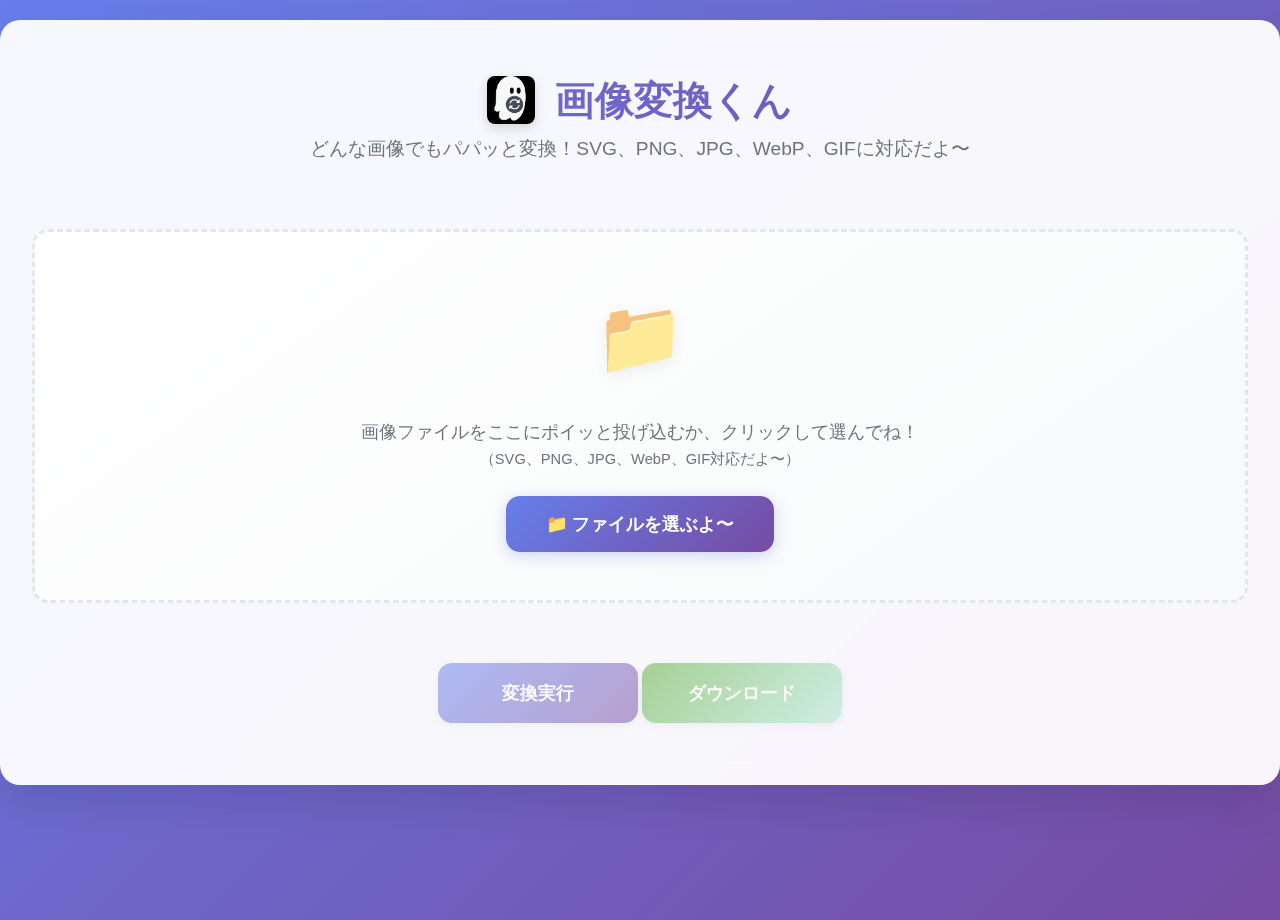
<file: index.html>
<!DOCTYPE html>
<html lang="ja">
<head>
    <meta charset="UTF-8">
    <meta name="viewport" content="width=device-width, initial-scale=1.0">
    <title>画像変換くん - かんたん画像フォーマット変換</title>
    <link rel="icon" type="image/png" href="favicon.png">
    <link rel="stylesheet" href="styles.css">
</head>
<body>
    <div class="container">
        <header>
            <h1 style="display: flex !important; align-items: center !important; justify-content: center !important; gap: 12px !important;"><img src="favicon.png" alt="画像変換くん" class="app-icon" style="width: 48px !important; height: 48px !important; display: inline-block !important; vertical-align: middle !important; margin-right: 8px !important; border-radius: 8px !important; box-shadow: 0 4px 12px rgba(0, 0, 0, 0.15) !important;"> 画像変換くん</h1>
            <p>どんな画像でもパパッと変換！SVG、PNG、JPG、WebP、GIFに対応だよ〜</p>
        </header>

        <main>
            <!-- ファイルアップロードエリア -->
            <section class="upload-section">
                <div class="upload-area" id="uploadArea">
                    <div class="upload-content">
                        <div class="upload-icon">📁</div>
                        <p>画像ファイルをここにポイッと投げ込むか、クリックして選んでね！<br>
                        <small>（SVG、PNG、JPG、WebP、GIF対応だよ〜）</small></p>
                        <input type="file" id="fileInput" accept=".svg,.png,.jpg,.jpeg,.webp,.gif,image/svg+xml,image/png,image/jpeg,image/webp,image/gif" multiple hidden>
                        <button type="button" class="upload-btn" id="uploadBtn">📁 ファイルを選ぶよ〜</button>
                    </div>
                </div>
            </section>

            <!-- ファイル情報表示エリア -->
            <section class="file-info" id="fileInfo" style="display: none;">
                <h3>ファイル情報</h3>
                <div class="info-content">
                    <p><strong>ファイル名:</strong> <span id="fileName"></span></p>
                    <p><strong>ファイルサイズ:</strong> <span id="fileSize"></span></p>
                </div>
            </section>

            <!-- プレビューエリア -->
            <section class="preview-section">
                <div class="preview-container">
                    <!-- 元画像プレビュー -->
                    <div class="preview-box" id="originalPreview" style="display: none;">
                        <h3 id="originalPreviewTitle">元画像プレビュー</h3>
                        <div class="preview-content" id="originalPreviewContent"></div>
                    </div>

                    <!-- 変換後プレビュー -->
                    <div class="preview-box" id="convertedPreview" style="display: none;">
                        <h3 id="convertedPreviewTitle">変換後プレビュー</h3>
                        <div class="preview-content" id="convertedPreviewContent"></div>
                    </div>
                </div>
            </section>

            <!-- 変換オプションエリア -->
            <section class="conversion-options" id="conversionOptions" style="display: none;">
                <h3>変換オプション</h3>
                <div class="options-content">
                    <!-- 変換先形式選択 -->
                    <div class="option-group">
                        <label class="option-label-text">変換先形式</label>
                        <div class="format-selection">
                            <select id="targetFormat" class="format-dropdown">
                                <option value="png">PNG</option>
                                <option value="jpg">JPG</option>
                                <option value="webp">WebP</option>
                                <option value="gif">GIF</option>
                                <option value="svg">SVG</option>
                            </select>
                        </div>
                        <p class="option-description">変換後の画像形式を選択してください</p>
                    </div>
                    
                    <!-- 出力サイズ選択 -->
                    <div class="option-group" id="sizeGroup">
                        <label class="option-label-text">出力サイズ</label>
                        <div class="size-selection">
                            <select id="sizePreset" class="size-dropdown">
                                <option value="original">元のサイズ</option>
                                <option value="100x100">100 × 100 (アイコン)</option>
                                <option value="200x200">200 × 200 (小)</option>
                                <option value="500x500">500 × 500 (中)</option>
                                <option value="1000x1000">1000 × 1000 (大)</option>
                                <option value="1920x1080">1920 × 1080 (フルHD)</option>
                                <option value="custom">カスタムサイズ</option>
                            </select>
                        </div>
                        
                        <!-- カスタムサイズ入力 -->
                        <div class="custom-size-inputs" id="customSizeInputs" style="display: none;">
                            <div class="size-input-row" style="display: flex; gap: 10px; align-items: center; margin-top: 10px;">
                                <div class="size-input-group">
                                    <label for="customWidth">幅 (px)</label>
                                    <input type="number" id="customWidth" min="1" max="10000" placeholder="幅" style="width: 80px;">
                                </div>
                                <div class="size-connector">×</div>
                                <div class="size-input-group">
                                    <label for="customHeight">高さ (px)</label>
                                    <input type="number" id="customHeight" min="1" max="10000" placeholder="高さ" style="width: 80px;">
                                </div>
                            </div>
                            <div style="margin-top: 10px;">
                                <label style="display: flex; align-items: center; gap: 5px;">
                                    <input type="checkbox" id="maintainAspectRatio" checked>
                                    <span>アスペクト比を維持</span>
                                </label>
                            </div>
                        </div>
                        
                        <p class="option-description">変換後の画像サイズを選択してください（アスペクト比は自動的に維持されます）</p>
                    </div>
                    
                    <!-- 品質設定 -->
                    <div class="option-group" id="qualityGroup" style="display: none;">
                        <label class="option-label-text">品質設定</label>
                        <div class="quality-selection">
                            <div class="quality-slider-container">
                                <input type="range" id="qualitySlider" min="10" max="100" value="90" class="quality-slider">
                                <div class="quality-value-container">
                                    <span id="qualityValue" class="quality-value">90%</span>
                                </div>
                            </div>
                        </div>
                        <p class="option-description">JPG・WebP形式の圧縮品質を設定します</p>
                    </div>

                    <!-- 背景色設定 -->
                    <div class="option-group" id="backgroundGroup">
                        <label class="option-label-text">背景設定</label>
                        
                        <!-- 透明度オプション -->
                        <div class="transparency-options">
                            <label class="option-label">
                                <input type="checkbox" id="transparentBgOption" checked>
                                <span class="checkmark"></span>
                                <span class="option-text">透明背景を維持</span>
                            </label>
                        </div>
                        
                        <!-- 背景色設定 -->
                        <div class="background-color-group" id="backgroundColorGroup" style="display: none;">
                            <div class="color-selection-header">
                                <label for="backgroundColor" class="color-label">背景色</label>
                            </div>
                            
                            <div class="color-picker-container">
                                <input type="color" id="backgroundColor" value="#ffffff" class="color-picker">
                            </div>
                        </div>
                        
                        <p class="option-description" id="backgroundDescription">
                            透明度をサポートしない形式（JPEG）では背景色が適用されます
                        </p>
                    </div>
                </div>
            </section>

            <!-- コントロールエリア -->
            <section class="controls">
                <div class="single-file-controls" id="singleFileControls">
                    <button type="button" class="btn btn-primary" id="convertBtn" disabled>変換実行</button>
                    <button type="button" class="btn btn-success" id="downloadBtn" disabled>ダウンロード</button>
                </div>
            </section>

            <!-- メッセージエリア -->
            <section class="message-area">
                <div class="error-message" id="errorMessage" style="display: none;"></div>
                <div class="success-message" id="successMessage" style="display: none;"></div>
            </section>
        </main>
    </div>

    <script>
        // グローバル変数
        let currentFile = null;
        let convertedBlob = null;
        
        // DOM要素の取得
        const elements = {
            uploadArea: document.getElementById('uploadArea'),
            fileInput: document.getElementById('fileInput'),
            uploadBtn: document.getElementById('uploadBtn'),
            fileInfo: document.getElementById('fileInfo'),
            fileName: document.getElementById('fileName'),
            fileSize: document.getElementById('fileSize'),
            originalPreview: document.getElementById('originalPreview'),
            originalPreviewContent: document.getElementById('originalPreviewContent'),
            convertedPreview: document.getElementById('convertedPreview'),
            convertedPreviewContent: document.getElementById('convertedPreviewContent'),
            convertBtn: document.getElementById('convertBtn'),
            downloadBtn: document.getElementById('downloadBtn'),
            errorMessage: document.getElementById('errorMessage'),
            successMessage: document.getElementById('successMessage'),
            conversionOptions: document.getElementById('conversionOptions'),
            targetFormat: document.getElementById('targetFormat'),
            qualityGroup: document.getElementById('qualityGroup'),
            qualitySlider: document.getElementById('qualitySlider'),
            qualityValue: document.getElementById('qualityValue'),
            transparentBgOption: document.getElementById('transparentBgOption'),
            backgroundColor: document.getElementById('backgroundColor'),
            backgroundColorGroup: document.getElementById('backgroundColorGroup'),
            sizeGroup: document.getElementById('sizeGroup'),
            sizePreset: document.getElementById('sizePreset'),
            customSizeInputs: document.getElementById('customSizeInputs'),
            customWidth: document.getElementById('customWidth'),
            customHeight: document.getElementById('customHeight'),
            maintainAspectRatio: document.getElementById('maintainAspectRatio')
        };
        
        // 初期化
        function init() {
            console.log('アプリケーションを初期化中...');
            setupEventListeners();
            console.log('初期化完了');
        }
        
        // イベントリスナーの設定
        function setupEventListeners() {
            // ファイル選択ボタン
            elements.uploadBtn?.addEventListener('click', () => {
                console.log('ファイル選択ボタンがクリックされました');
                elements.fileInput?.click();
            });
            
            // アップロードエリアのクリック
            elements.uploadArea?.addEventListener('click', (event) => {
                if (event.target !== elements.uploadBtn) {
                    console.log('アップロードエリアがクリックされました');
                    elements.fileInput?.click();
                }
            });
            
            // ファイル入力の変更
            elements.fileInput?.addEventListener('change', (event) => {
                console.log('ファイル入力が変更されました');
                const files = event.target.files;
                if (files.length > 0) {
                    handleFileSelection(files[0]);
                }
            });
            
            // ドラッグ&ドロップ
            elements.uploadArea?.addEventListener('dragover', (event) => {
                event.preventDefault();
                elements.uploadArea.classList.add('dragover');
            });
            
            elements.uploadArea?.addEventListener('dragleave', (event) => {
                event.preventDefault();
                if (!elements.uploadArea.contains(event.relatedTarget)) {
                    elements.uploadArea.classList.remove('dragover');
                }
            });
            
            elements.uploadArea?.addEventListener('drop', (event) => {
                event.preventDefault();
                elements.uploadArea.classList.remove('dragover');
                console.log('ファイルがドロップされました');
                
                const files = event.dataTransfer.files;
                if (files.length > 0) {
                    handleFileSelection(files[0]);
                }
            });
            
            // 変換先形式の変更
            elements.targetFormat?.addEventListener('change', (event) => {
                const format = event.target.value;
                updateFormatOptions(format);
            });
            
            // 品質スライダーの変更
            elements.qualitySlider?.addEventListener('input', (event) => {
                const quality = event.target.value;
                if (elements.qualityValue) {
                    elements.qualityValue.textContent = quality + '%';
                }
            });
            
            // 透明背景オプションの変更
            elements.transparentBgOption?.addEventListener('change', (event) => {
                const transparent = event.target.checked;
                updateBackgroundColorVisibility(transparent);
            });
            
            // サイズプリセットの変更
            elements.sizePreset?.addEventListener('change', (event) => {
                const preset = event.target.value;
                if (elements.customSizeInputs) {
                    elements.customSizeInputs.style.display = preset === 'custom' ? 'block' : 'none';
                }
            });
            
            // カスタムサイズの変更（アスペクト比維持）
            elements.customWidth?.addEventListener('input', (event) => {
                if (elements.maintainAspectRatio?.checked && currentFile) {
                    updateHeightFromWidth(parseInt(event.target.value));
                }
            });
            
            elements.customHeight?.addEventListener('input', (event) => {
                if (elements.maintainAspectRatio?.checked && currentFile) {
                    updateWidthFromHeight(parseInt(event.target.value));
                }
            });
            
            // 変換ボタン
            elements.convertBtn?.addEventListener('click', () => {
                handleConversion();
            });
            
            // ダウンロードボタン
            elements.downloadBtn?.addEventListener('click', () => {
                handleDownload();
            });
        }
        
        // ファイル選択の処理
        function handleFileSelection(file) {
            console.log('ファイルが選択されました:', file.name, file.type, file.size);
            
            try {
                // 基本的な検証
                if (!file.type.startsWith('image/')) {
                    throw new Error('画像ファイルを選択してください');
                }
                
                // ファイルサイズチェック（10MB制限）
                const maxSize = 10 * 1024 * 1024;
                if (file.size > maxSize) {
                    throw new Error('ファイルサイズが大きすぎます（10MB以下にしてください）');
                }
                
                currentFile = file;
                
                // ファイル情報の表示
                if (elements.fileName) elements.fileName.textContent = file.name;
                if (elements.fileSize) elements.fileSize.textContent = formatFileSize(file.size);
                if (elements.fileInfo) elements.fileInfo.style.display = 'block';
                if (elements.conversionOptions) elements.conversionOptions.style.display = 'block';
                
                // プレビューの表示
                displayFilePreview(file);
                
                // 変換ボタンを有効化
                if (elements.convertBtn) {
                    elements.convertBtn.disabled = false;
                }
                
                // 形式オプションを更新
                updateFormatOptions(elements.targetFormat?.value || 'png');
                
                showMessage('ファイルが読み込まれました', 'success');
                
            } catch (error) {
                console.error('ファイル選択エラー:', error);
                showMessage(error.message, 'error');
            }
        }
        
        // ファイルプレビューの表示
        function displayFilePreview(file) {
            const reader = new FileReader();
            
            reader.onload = (e) => {
                const result = e.target.result;
                
                if (!elements.originalPreview || !elements.originalPreviewContent) return;
                
                // プレビュー内容をクリア
                elements.originalPreviewContent.innerHTML = '';
                
                if (file.type.startsWith('image/svg')) {
                    // SVGファイルの場合
                    const svgContainer = document.createElement('div');
                    svgContainer.innerHTML = result;
                    svgContainer.style.cssText = `
                        max-width: 100%;
                        max-height: 300px;
                        overflow: hidden;
                        display: flex;
                        align-items: center;
                        justify-content: center;
                        border: 1px solid #ddd;
                        border-radius: 4px;
                        background: #f9f9f9;
                    `;
                    
                    const svgElement = svgContainer.querySelector('svg');
                    if (svgElement) {
                        svgElement.style.cssText = `
                            max-width: 100%;
                            max-height: 100%;
                            width: auto;
                            height: auto;
                        `;
                    }
                    
                    elements.originalPreviewContent.appendChild(svgContainer);
                } else {
                    // その他の画像ファイルの場合
                    const img = document.createElement('img');
                    img.src = result;
                    img.style.cssText = `
                        max-width: 100%;
                        max-height: 300px;
                        width: auto;
                        height: auto;
                        border: 1px solid #ddd;
                        border-radius: 4px;
                    `;
                    
                    img.onerror = () => {
                        elements.originalPreviewContent.innerHTML = `
                            <div style="padding: 20px; text-align: center; color: #666; border: 1px solid #ddd; border-radius: 4px;">
                                プレビューを表示できません
                            </div>
                        `;
                    };
                    
                    elements.originalPreviewContent.appendChild(img);
                }
                
                // プレビューエリアを表示
                elements.originalPreview.style.display = 'block';
            };
            
            reader.onerror = () => {
                console.error('ファイル読み込みエラー');
                showMessage('ファイルを読み込めませんでした', 'error');
            };
            
            // ファイルタイプに応じて読み込み方法を変更
            if (file.type.startsWith('image/svg')) {
                reader.readAsText(file);
            } else {
                reader.readAsDataURL(file);
            }
        }
        
        // 形式オプションの更新
        function updateFormatOptions(format) {
            // 品質設定の表示/非表示
            if (elements.qualityGroup) {
                if (format === 'jpg' || format === 'jpeg' || format === 'webp') {
                    elements.qualityGroup.style.display = 'block';
                } else {
                    elements.qualityGroup.style.display = 'none';
                }
            }
            
            // サイズ設定の表示/非表示（すべての画像形式で利用可能）
            if (elements.sizeGroup) {
                if (currentFile && format !== 'svg') {
                    elements.sizeGroup.style.display = 'block';
                } else {
                    elements.sizeGroup.style.display = 'none';
                }
            }
            
            // 背景色設定の表示/非表示
            updateBackgroundColorVisibility(elements.transparentBgOption?.checked !== false);
        }
        
        // 背景色表示の更新
        function updateBackgroundColorVisibility(transparent) {
            const targetFormat = elements.targetFormat?.value || 'png';
            
            if (elements.backgroundColorGroup) {
                // JPEGの場合は常に背景色を表示
                if (targetFormat === 'jpg' || targetFormat === 'jpeg') {
                    elements.backgroundColorGroup.style.display = 'block';
                    // 透明背景オプションを無効化
                    if (elements.transparentBgOption) {
                        elements.transparentBgOption.checked = false;
                        elements.transparentBgOption.disabled = true;
                    }
                } else {
                    // その他の形式では透明背景でない場合のみ表示
                    elements.backgroundColorGroup.style.display = transparent ? 'none' : 'block';
                    // 透明背景オプションを有効化
                    if (elements.transparentBgOption) {
                        elements.transparentBgOption.disabled = false;
                    }
                }
            }
        }
        
        // 変換処理
        async function handleConversion() {
            if (!currentFile) {
                showMessage('変換するファイルが選択されていません', 'error');
                return;
            }
            
            try {
                showMessage('変換中...', 'info');
                if (elements.convertBtn) elements.convertBtn.disabled = true;
                
                const targetFormat = elements.targetFormat?.value || 'png';
                const quality = parseInt(elements.qualitySlider?.value || '90') / 100;
                
                convertedBlob = await convertImage(currentFile, targetFormat, quality);
                
                // 変換後プレビューの表示
                displayConvertedPreview(convertedBlob, targetFormat);
                
                if (elements.downloadBtn) elements.downloadBtn.disabled = false;
                showMessage('変換が完了しました', 'success');
                
            } catch (error) {
                console.error('変換エラー:', error);
                showMessage(error.message, 'error');
            } finally {
                if (elements.convertBtn) elements.convertBtn.disabled = false;
            }
        }
        
        // 画像変換
        function convertImage(file, targetFormat, quality) {
            return new Promise((resolve, reject) => {
                // SVG形式への変換の場合
                if (targetFormat === 'svg') {
                    if (file.type.startsWith('image/svg')) {
                        // SVGからSVGの場合はそのまま返す
                        resolve(file);
                    } else {
                        // 他の形式からSVGへの変換は現在サポートしていない
                        reject(new Error('SVG形式への変換は、SVGファイルからのみサポートされています'));
                    }
                    return;
                }

                const canvas = document.createElement('canvas');
                const ctx = canvas.getContext('2d');
                
                const reader = new FileReader();
                reader.onload = (e) => {
                    const img = new Image();
                    
                    img.onload = () => {
                        // サイズの決定
                        let canvasWidth, canvasHeight;
                        const sizePreset = elements.sizePreset?.value || 'original';
                        const originalWidth = img.width || 300;
                        const originalHeight = img.height || 300;
                        const aspectRatio = originalWidth / originalHeight;
                        
                        if (sizePreset === 'original') {
                            canvasWidth = originalWidth;
                            canvasHeight = originalHeight;
                        } else if (sizePreset === 'custom') {
                            const customWidth = parseInt(elements.customWidth?.value || '300');
                            const customHeight = parseInt(elements.customHeight?.value || '300');
                            
                            // アスペクト比維持のチェック
                            if (elements.maintainAspectRatio?.checked) {
                                // 幅を基準にアスペクト比を維持
                                canvasWidth = customWidth;
                                canvasHeight = Math.round(customWidth / aspectRatio);
                            } else {
                                canvasWidth = customWidth;
                                canvasHeight = customHeight;
                            }
                        } else {
                            // プリセットサイズの解析（例: "500x500"）
                            const sizeParts = sizePreset.split('x');
                            if (sizeParts.length === 2) {
                                const presetWidth = parseInt(sizeParts[0]);
                                const presetHeight = parseInt(sizeParts[1]);
                                
                                // アスペクト比を維持して、指定されたサイズ内に収まるように調整
                                if (aspectRatio > 1) {
                                    // 横長の場合：幅を基準にする
                                    canvasWidth = presetWidth;
                                    canvasHeight = Math.round(presetWidth / aspectRatio);
                                } else {
                                    // 縦長または正方形の場合：高さを基準にする
                                    canvasHeight = presetHeight;
                                    canvasWidth = Math.round(presetHeight * aspectRatio);
                                }
                            } else {
                                canvasWidth = originalWidth;
                                canvasHeight = originalHeight;
                            }
                        }
                        
                        canvas.width = canvasWidth;
                        canvas.height = canvasHeight;
                        
                        // JPGの場合は背景色を設定
                        if (targetFormat === 'jpg' || targetFormat === 'jpeg') {
                            const bgColor = elements.backgroundColor?.value || '#ffffff';
                            ctx.fillStyle = bgColor;
                            ctx.fillRect(0, 0, canvasWidth, canvasHeight);
                        }
                        
                        // 画像を描画（アスペクト比を維持してスケール）
                        ctx.drawImage(img, 0, 0, canvasWidth, canvasHeight);
                        
                        const mimeType = getMimeType(targetFormat);
                        const canvasQuality = (targetFormat === 'jpg' || targetFormat === 'webp') ? quality : undefined;
                        
                        canvas.toBlob(resolve, mimeType, canvasQuality);
                    };
                    
                    img.onerror = () => reject(new Error('画像の読み込みに失敗しました'));
                    
                    if (file.type.startsWith('image/svg')) {
                        // SVGの場合、Blobを作成してObject URLを使用
                        const svgBlob = new Blob([e.target.result], { type: 'image/svg+xml' });
                        img.src = URL.createObjectURL(svgBlob);
                    } else {
                        img.src = e.target.result;
                    }
                };
                
                reader.onerror = () => reject(new Error('ファイルの読み込みに失敗しました'));
                
                if (file.type.startsWith('image/svg')) {
                    reader.readAsText(file);
                } else {
                    reader.readAsDataURL(file);
                }
            });
        }
        
        // MIMEタイプの取得
        function getMimeType(format) {
            const mimeTypes = {
                'png': 'image/png',
                'jpg': 'image/jpeg',
                'jpeg': 'image/jpeg',
                'webp': 'image/webp',
                'gif': 'image/gif',
                'svg': 'image/svg+xml'
            };
            return mimeTypes[format] || 'image/png';
        }
        
        // 変換後プレビューの表示
        function displayConvertedPreview(blob, format) {
            if (!elements.convertedPreview || !elements.convertedPreviewContent) return;
            
            // プレビュー内容をクリア
            elements.convertedPreviewContent.innerHTML = '';
            
            if (format === 'svg') {
                // SVGの場合は特別な処理
                const reader = new FileReader();
                reader.onload = (e) => {
                    const svgContainer = document.createElement('div');
                    svgContainer.innerHTML = e.target.result;
                    svgContainer.style.cssText = `
                        max-width: 100%;
                        max-height: 300px;
                        overflow: hidden;
                        display: flex;
                        align-items: center;
                        justify-content: center;
                        border: 1px solid #ddd;
                        border-radius: 4px;
                        background: #f9f9f9;
                    `;
                    const svgElement = svgContainer.querySelector('svg');
                    if (svgElement) {
                        svgElement.style.cssText = `
                            max-width: 100%;
                            max-height: 100%;
                            width: auto;
                            height: auto;
                        `;
                    }
                    elements.convertedPreviewContent.appendChild(svgContainer);
                };
                reader.readAsText(blob);
            } else {
                // その他の形式の場合
                const img = document.createElement('img');
                img.src = URL.createObjectURL(blob);
                img.style.cssText = `
                    max-width: 100%;
                    max-height: 300px;
                    width: auto;
                    height: auto;
                    border: 1px solid #ddd;
                    border-radius: 4px;
                `;
                elements.convertedPreviewContent.appendChild(img);
            }
            
            // プレビューエリアを表示
            elements.convertedPreview.style.display = 'block';
            
            // ファイル情報を表示
            const fileInfo = document.createElement('div');
            fileInfo.style.cssText = 'margin-top: 10px; font-size: 14px; color: #666;';
            fileInfo.innerHTML = `
                <div>形式: ${format.toUpperCase()}</div>
                <div>サイズ: ${formatFileSize(blob.size)}</div>
            `;
            elements.convertedPreviewContent.appendChild(fileInfo);
        }
        
        // ダウンロード処理
        function handleDownload() {
            if (!convertedBlob || !currentFile) {
                showMessage('ダウンロードするファイルがありません', 'error');
                return;
            }
            
            try {
                const targetFormat = elements.targetFormat?.value || 'png';
                const originalName = currentFile.name.split('.')[0];
                const fileName = `${originalName}.${targetFormat}`;
                
                const url = URL.createObjectURL(convertedBlob);
                const a = document.createElement('a');
                a.href = url;
                a.download = fileName;
                a.style.display = 'none';
                
                document.body.appendChild(a);
                a.click();
                document.body.removeChild(a);
                
                setTimeout(() => URL.revokeObjectURL(url), 1000);
                
                showMessage('ダウンロードを開始しました', 'success');
                
            } catch (error) {
                console.error('ダウンロードエラー:', error);
                showMessage('ダウンロードに失敗しました', 'error');
            }
        }
        
        // メッセージ表示
        function showMessage(message, type) {
            // 全てのメッセージを非表示
            if (elements.errorMessage) elements.errorMessage.style.display = 'none';
            if (elements.successMessage) elements.successMessage.style.display = 'none';
            
            // 対応するメッセージを表示
            let messageElement;
            switch (type) {
                case 'error':
                    messageElement = elements.errorMessage;
                    break;
                case 'success':
                case 'info':
                    messageElement = elements.successMessage;
                    break;
                default:
                    messageElement = elements.successMessage;
            }
            
            if (messageElement) {
                messageElement.textContent = message;
                messageElement.style.display = 'block';
                
                // 自動非表示（エラー以外）
                if (type !== 'error') {
                    setTimeout(() => {
                        messageElement.style.display = 'none';
                    }, 5000);
                }
            }
        }
        
        // ファイルサイズのフォーマット
        function formatFileSize(bytes) {
            if (bytes === 0) return '0 B';
            const k = 1024;
            const sizes = ['B', 'KB', 'MB', 'GB'];
            const i = Math.floor(Math.log(bytes) / Math.log(k));
            return parseFloat((bytes / Math.pow(k, i)).toFixed(2)) + ' ' + sizes[i];
        }
        
        // 画像のアスペクト比を取得
        function getImageAspectRatio() {
            return new Promise((resolve) => {
                if (!currentFile) {
                    resolve(1);
                    return;
                }
                
                const reader = new FileReader();
                reader.onload = (e) => {
                    const img = new Image();
                    img.onload = () => {
                        const aspectRatio = (img.width || 300) / (img.height || 300);
                        resolve(aspectRatio);
                    };
                    img.onerror = () => resolve(1);
                    
                    if (currentFile.type.startsWith('image/svg')) {
                        const svgBlob = new Blob([e.target.result], { type: 'image/svg+xml' });
                        img.src = URL.createObjectURL(svgBlob);
                    } else {
                        img.src = e.target.result;
                    }
                };
                reader.onerror = () => resolve(1);
                
                if (currentFile.type.startsWith('image/svg')) {
                    reader.readAsText(currentFile);
                } else {
                    reader.readAsDataURL(currentFile);
                }
            });
        }
        
        // 幅から高さを計算（アスペクト比維持）
        async function updateHeightFromWidth(width) {
            if (!currentFile || !elements.customHeight) return;
            const aspectRatio = await getImageAspectRatio();
            const height = Math.round(width / aspectRatio);
            elements.customHeight.value = height;
        }
        
        // 高さから幅を計算（アスペクト比維持）
        async function updateWidthFromHeight(height) {
            if (!currentFile || !elements.customWidth) return;
            const aspectRatio = await getImageAspectRatio();
            const width = Math.round(height * aspectRatio);
            elements.customWidth.value = width;
        }
        
        // ページ読み込み完了時に初期化
        document.addEventListener('DOMContentLoaded', init);
    </script>
</body>
</html>
</file>
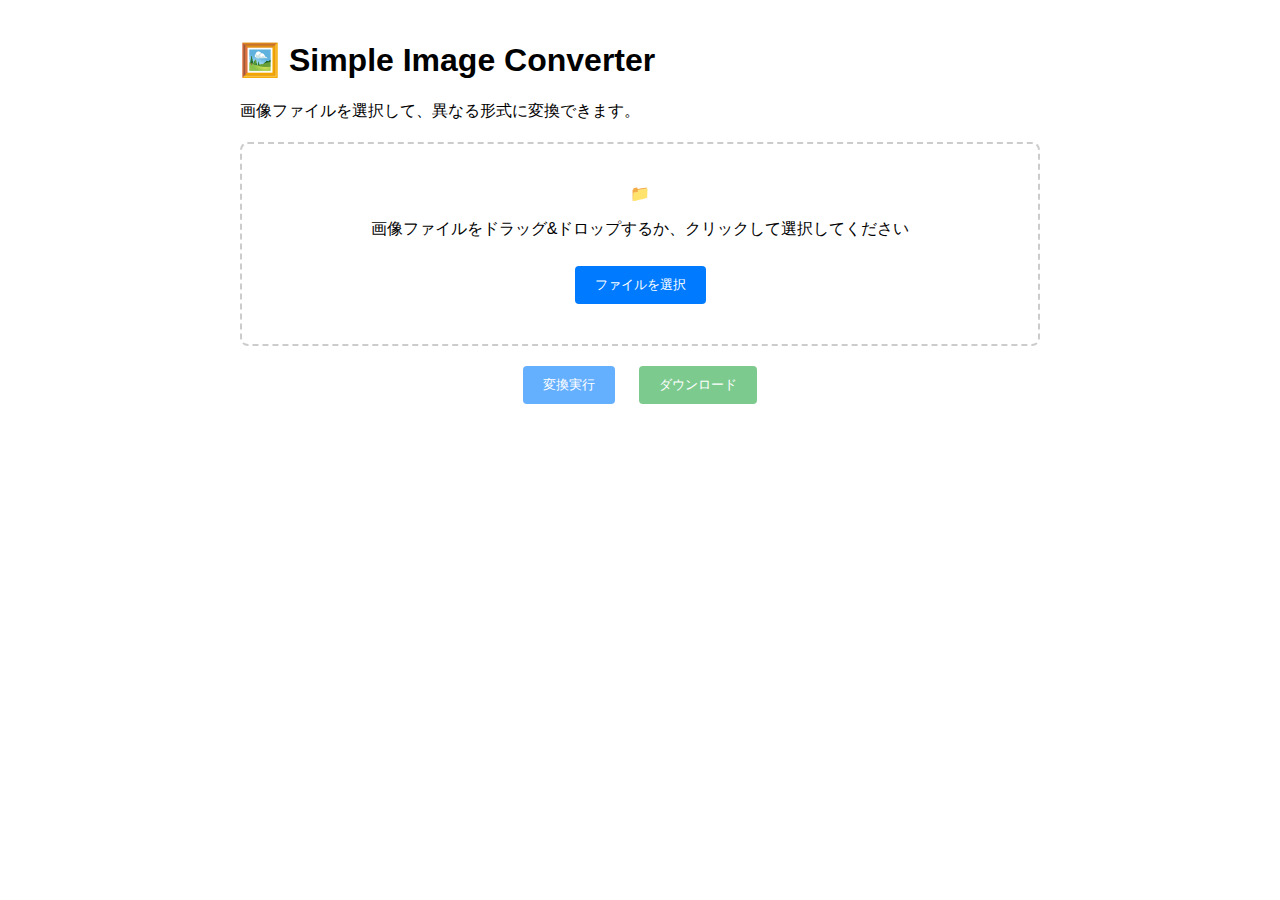
<file: debug-simple.html>
<!DOCTYPE html>
<html lang="ja">

<head>
    <meta charset="UTF-8">
    <meta name="viewport" content="width=device-width, initial-scale=1.0">
    <title>Simple Image Converter - Debug</title>
    <style>
        body {
            font-family: Arial, sans-serif;
            max-width: 800px;
            margin: 0 auto;
            padding: 20px;
        }

        .upload-area {
            border: 2px dashed #ccc;
            border-radius: 8px;
            padding: 40px;
            text-align: center;
            margin: 20px 0;
            cursor: pointer;
            transition: border-color 0.3s;
        }

        .upload-area:hover {
            border-color: #007bff;
        }

        .upload-area.dragover {
            border-color: #007bff;
            background-color: #f0f8ff;
        }

        .upload-btn {
            background: #007bff;
            color: white;
            border: none;
            padding: 10px 20px;
            border-radius: 4px;
            cursor: pointer;
            margin-top: 10px;
        }

        .upload-btn:hover {
            background: #0056b3;
        }

        .preview-container {
            display: grid;
            grid-template-columns: 1fr 1fr;
            gap: 20px;
            margin: 20px 0;
        }

        .preview-box {
            border: 1px solid #ddd;
            border-radius: 8px;
            padding: 20px;
            text-align: center;
        }

        .preview-box img {
            max-width: 100%;
            max-height: 200px;
            border: 1px solid #ddd;
        }

        .controls {
            text-align: center;
            margin: 20px 0;
        }

        .btn {
            padding: 10px 20px;
            margin: 0 10px;
            border: none;
            border-radius: 4px;
            cursor: pointer;
        }

        .btn-primary {
            background: #007bff;
            color: white;
        }

        .btn-success {
            background: #28a745;
            color: white;
        }

        .btn:disabled {
            opacity: 0.6;
            cursor: not-allowed;
        }

        .message {
            padding: 10px;
            margin: 10px 0;
            border-radius: 4px;
            display: none;
        }

        .message.error {
            background: #f8d7da;
            color: #721c24;
            border: 1px solid #f5c6cb;
        }

        .message.success {
            background: #d4edda;
            color: #155724;
            border: 1px solid #c3e6cb;
        }

        .message.info {
            background: #d1ecf1;
            color: #0c5460;
            border: 1px solid #bee5eb;
        }

        .options {
            margin: 20px 0;
            padding: 20px;
            border: 1px solid #ddd;
            border-radius: 8px;
        }

        .option-group {
            margin: 15px 0;
        }

        .option-group label {
            display: block;
            margin-bottom: 5px;
            font-weight: bold;
        }

        .option-group select,
        .option-group input[type="range"] {
            width: 100%;
            padding: 5px;
        }

        #qualityValue {
            font-weight: bold;
            color: #007bff;
        }
    </style>
</head>

<body>
    <h1>🖼️ Simple Image Converter</h1>
    <p>画像ファイルを選択して、異なる形式に変換できます。</p>

    <!-- ファイルアップロードエリア -->
    <div class="upload-area" id="uploadArea">
        <div>📁</div>
        <p>画像ファイルをドラッグ&ドロップするか、クリックして選択してください</p>
        <input type="file" id="fileInput" accept="image/*" style="display: none;">
        <button class="upload-btn" id="uploadBtn">ファイルを選択</button>
    </div>

    <!-- メッセージエリア -->
    <div class="message error" id="errorMessage"></div>
    <div class="message success" id="successMessage"></div>
    <div class="message info" id="infoMessage"></div>

    <!-- 変換オプション -->
    <div class="options" id="options" style="display: none;">
        <h3>変換オプション</h3>

        <div class="option-group">
            <label for="targetFormat">変換先形式:</label>
            <select id="targetFormat">
                <option value="png">PNG</option>
                <option value="jpg">JPG</option>
                <option value="webp">WebP</option>
                <option value="gif">GIF</option>
            </select>
        </div>

        <div class="option-group" id="qualityGroup" style="display: none;">
            <label for="qualitySlider">品質: <span id="qualityValue">90%</span></label>
            <input type="range" id="qualitySlider" min="10" max="100" value="90">
        </div>
    </div>

    <!-- プレビューエリア -->
    <div class="preview-container" id="previewContainer" style="display: none;">
        <div class="preview-box">
            <h3>元画像</h3>
            <div id="originalPreview"></div>
        </div>
        <div class="preview-box">
            <h3>変換後</h3>
            <div id="convertedPreview"></div>
        </div>
    </div>

    <!-- コントロールボタン -->
    <div class="controls">
        <button class="btn btn-primary" id="convertBtn" disabled>変換実行</button>
        <button class="btn btn-success" id="downloadBtn" disabled>ダウンロード</button>
    </div>

    <script>
        // グローバル変数
        let currentFile = null;
        let convertedBlob = null;

        // DOM要素の取得
        const elements = {
            uploadArea: document.getElementById('uploadArea'),
            fileInput: document.getElementById('fileInput'),
            uploadBtn: document.getElementById('uploadBtn'),
            errorMessage: document.getElementById('errorMessage'),
            successMessage: document.getElementById('successMessage'),
            infoMessage: document.getElementById('infoMessage'),
            options: document.getElementById('options'),
            targetFormat: document.getElementById('targetFormat'),
            qualityGroup: document.getElementById('qualityGroup'),
            qualitySlider: document.getElementById('qualitySlider'),
            qualityValue: document.getElementById('qualityValue'),
            previewContainer: document.getElementById('previewContainer'),
            originalPreview: document.getElementById('originalPreview'),
            convertedPreview: document.getElementById('convertedPreview'),
            convertBtn: document.getElementById('convertBtn'),
            downloadBtn: document.getElementById('downloadBtn')
        };

        // 初期化
        function init() {
            console.log('アプリケーションを初期化中...');

            // イベントリスナーの設定
            setupEventListeners();

            console.log('初期化完了');
        }

        // イベントリスナーの設定
        function setupEventListeners() {
            // ファイル選択ボタン
            elements.uploadBtn.addEventListener('click', () => {
                console.log('ファイル選択ボタンがクリックされました');
                elements.fileInput.click();
            });

            // アップロードエリアのクリック
            elements.uploadArea.addEventListener('click', (event) => {
                if (event.target !== elements.uploadBtn) {
                    console.log('アップロードエリアがクリックされました');
                    elements.fileInput.click();
                }
            });

            // ファイル入力の変更
            elements.fileInput.addEventListener('change', (event) => {
                console.log('ファイル入力が変更されました');
                const files = event.target.files;
                if (files.length > 0) {
                    handleFileSelection(files[0]);
                }
            });

            // ドラッグ&ドロップ
            elements.uploadArea.addEventListener('dragover', (event) => {
                event.preventDefault();
                elements.uploadArea.classList.add('dragover');
            });

            elements.uploadArea.addEventListener('dragleave', (event) => {
                event.preventDefault();
                if (!elements.uploadArea.contains(event.relatedTarget)) {
                    elements.uploadArea.classList.remove('dragover');
                }
            });

            elements.uploadArea.addEventListener('drop', (event) => {
                event.preventDefault();
                elements.uploadArea.classList.remove('dragover');
                console.log('ファイルがドロップされました');

                const files = event.dataTransfer.files;
                if (files.length > 0) {
                    handleFileSelection(files[0]);
                }
            });

            // 変換先形式の変更
            elements.targetFormat.addEventListener('change', (event) => {
                const format = event.target.value;
                updateFormatOptions(format);
            });

            // 品質スライダーの変更
            elements.qualitySlider.addEventListener('input', (event) => {
                const quality = event.target.value;
                elements.qualityValue.textContent = quality + '%';
            });

            // 変換ボタン
            elements.convertBtn.addEventListener('click', () => {
                handleConversion();
            });

            // ダウンロードボタン
            elements.downloadBtn.addEventListener('click', () => {
                handleDownload();
            });
        }

        // ファイル選択の処理
        function handleFileSelection(file) {
            console.log('ファイルが選択されました:', file.name, file.type, file.size);

            try {
                // 基本的な検証
                if (!file.type.startsWith('image/')) {
                    throw new Error('画像ファイルを選択してください');
                }

                // ファイルサイズチェック（10MB制限）
                const maxSize = 10 * 1024 * 1024;
                if (file.size > maxSize) {
                    throw new Error('ファイルサイズが大きすぎます（10MB以下にしてください）');
                }

                currentFile = file;

                // プレビューの表示
                displayFilePreview(file);

                // オプションとコントロールを表示
                elements.options.style.display = 'block';
                elements.previewContainer.style.display = 'grid';
                elements.convertBtn.disabled = false;

                // 形式オプションを更新
                updateFormatOptions(elements.targetFormat.value);

                showMessage('ファイルが読み込まれました', 'success');

            } catch (error) {
                console.error('ファイル選択エラー:', error);
                showMessage(error.message, 'error');
            }
        }

        // ファイルプレビューの表示
        function displayFilePreview(file) {
            const reader = new FileReader();

            reader.onload = (e) => {
                const result = e.target.result;

                if (file.type.startsWith('image/svg')) {
                    // SVGファイルの場合
                    elements.originalPreview.innerHTML = `
                        <div style="border: 1px solid #ddd; padding: 10px; border-radius: 4px;">
                            ${result}
                        </div>
                        <p>ファイル名: ${file.name}</p>
                        <p>サイズ: ${formatFileSize(file.size)}</p>
                    `;
                } else {
                    // その他の画像ファイルの場合
                    elements.originalPreview.innerHTML = `
                        <img src="${result}" alt="Original image">
                        <p>ファイル名: ${file.name}</p>
                        <p>サイズ: ${formatFileSize(file.size)}</p>
                    `;
                }
            };

            reader.onerror = () => {
                console.error('ファイル読み込みエラー');
                showMessage('ファイルを読み込めませんでした', 'error');
            };

            // ファイルタイプに応じて読み込み方法を変更
            if (file.type.startsWith('image/svg')) {
                reader.readAsText(file);
            } else {
                reader.readAsDataURL(file);
            }
        }

        // 形式オプションの更新
        function updateFormatOptions(format) {
            // 品質設定の表示/非表示
            if (format === 'jpg' || format === 'webp') {
                elements.qualityGroup.style.display = 'block';
            } else {
                elements.qualityGroup.style.display = 'none';
            }
        }

        // 変換処理
        async function handleConversion() {
            if (!currentFile) {
                showMessage('変換するファイルが選択されていません', 'error');
                return;
            }

            try {
                showMessage('変換中...', 'info');
                elements.convertBtn.disabled = true;

                const targetFormat = elements.targetFormat.value;
                const quality = parseInt(elements.qualitySlider.value) / 100;

                convertedBlob = await convertImage(currentFile, targetFormat, quality);

                // 変換後プレビューの表示
                displayConvertedPreview(convertedBlob, targetFormat);

                elements.downloadBtn.disabled = false;
                showMessage('変換が完了しました', 'success');

            } catch (error) {
                console.error('変換エラー:', error);
                showMessage(error.message, 'error');
            } finally {
                elements.convertBtn.disabled = false;
            }
        }

        // 画像変換
        function convertImage(file, targetFormat, quality) {
            return new Promise((resolve, reject) => {
                const canvas = document.createElement('canvas');
                const ctx = canvas.getContext('2d');

                const reader = new FileReader();
                reader.onload = (e) => {
                    const img = new Image();

                    img.onload = () => {
                        canvas.width = img.width;
                        canvas.height = img.height;

                        // JPGの場合は白い背景を設定
                        if (targetFormat === 'jpg') {
                            ctx.fillStyle = '#ffffff';
                            ctx.fillRect(0, 0, canvas.width, canvas.height);
                        }

                        ctx.drawImage(img, 0, 0);

                        const mimeType = getMimeType(targetFormat);
                        const canvasQuality = (targetFormat === 'jpg' || targetFormat === 'webp') ? quality : undefined;

                        canvas.toBlob(resolve, mimeType, canvasQuality);
                    };

                    img.onerror = () => reject(new Error('画像の読み込みに失敗しました'));

                    if (file.type.startsWith('image/svg')) {
                        // SVGの場合、Blobを作成してObject URLを使用
                        const svgBlob = new Blob([e.target.result], { type: 'image/svg+xml' });
                        img.src = URL.createObjectURL(svgBlob);
                    } else {
                        img.src = e.target.result;
                    }
                };

                reader.onerror = () => reject(new Error('ファイルの読み込みに失敗しました'));

                if (file.type.startsWith('image/svg')) {
                    reader.readAsText(file);
                } else {
                    reader.readAsDataURL(file);
                }
            });
        }

        // MIMEタイプの取得
        function getMimeType(format) {
            const mimeTypes = {
                'png': 'image/png',
                'jpg': 'image/jpeg',
                'webp': 'image/webp',
                'gif': 'image/gif'
            };
            return mimeTypes[format] || 'image/png';
        }

        // 変換後プレビューの表示
        function displayConvertedPreview(blob, format) {
            const url = URL.createObjectURL(blob);

            elements.convertedPreview.innerHTML = `
                <img src="${url}" alt="Converted image">
                <p>形式: ${format.toUpperCase()}</p>
                <p>サイズ: ${formatFileSize(blob.size)}</p>
            `;
        }

        // ダウンロード処理
        function handleDownload() {
            if (!convertedBlob || !currentFile) {
                showMessage('ダウンロードするファイルがありません', 'error');
                return;
            }

            try {
                const targetFormat = elements.targetFormat.value;
                const originalName = currentFile.name.split('.')[0];
                const fileName = `${originalName}.${targetFormat}`;

                const url = URL.createObjectURL(convertedBlob);
                const a = document.createElement('a');
                a.href = url;
                a.download = fileName;
                a.style.display = 'none';

                document.body.appendChild(a);
                a.click();
                document.body.removeChild(a);

                setTimeout(() => URL.revokeObjectURL(url), 1000);

                showMessage('ダウンロードを開始しました', 'success');

            } catch (error) {
                console.error('ダウンロードエラー:', error);
                showMessage('ダウンロードに失敗しました', 'error');
            }
        }

        // メッセージ表示
        function showMessage(message, type) {
            // 全てのメッセージを非表示
            elements.errorMessage.style.display = 'none';
            elements.successMessage.style.display = 'none';
            elements.infoMessage.style.display = 'none';

            // 対応するメッセージを表示
            let messageElement;
            switch (type) {
                case 'error':
                    messageElement = elements.errorMessage;
                    break;
                case 'success':
                    messageElement = elements.successMessage;
                    break;
                case 'info':
                    messageElement = elements.infoMessage;
                    break;
                default:
                    messageElement = elements.infoMessage;
            }

            messageElement.textContent = message;
            messageElement.style.display = 'block';

            // 自動非表示（エラー以外）
            if (type !== 'error') {
                setTimeout(() => {
                    messageElement.style.display = 'none';
                }, 5000);
            }
        }

        // ファイルサイズのフォーマット
        function formatFileSize(bytes) {
            if (bytes === 0) return '0 B';
            const k = 1024;
            const sizes = ['B', 'KB', 'MB', 'GB'];
            const i = Math.floor(Math.log(bytes) / Math.log(k));
            return parseFloat((bytes / Math.pow(k, i)).toFixed(2)) + ' ' + sizes[i];
        }

        // ページ読み込み完了時に初期化
        document.addEventListener('DOMContentLoaded', init);
    </script>
</body>

</html>
</file>
<file: styles.css>
/* GitHub Pages対応 - 強制スタイル適用 */
html,
body {
    margin: 0 !important;
    padding: 0 !important;
}

/* リセットとベーススタイル */
* {
    margin: 0;
    padding: 0;
    box-sizing: border-box;
}

body {
    font-family: -apple-system, BlinkMacSystemFont, 'Segoe UI', Roboto, Oxygen, Ubuntu, Cantarell, sans-serif;
    line-height: 1.6;
    color: #2c3e50;
    background: linear-gradient(135deg, #667eea 0%, #764ba2 100%);
    min-height: 100vh;
}

.container {
    max-width: 1200px;
    margin: 0 auto;
    padding: 20px;
    background: rgba(255, 255, 255, 0.95);
    border-radius: 20px;
    box-shadow: 0 20px 40px rgba(0, 0, 0, 0.1);
    backdrop-filter: blur(10px);
    margin-top: 20px;
    margin-bottom: 20px;
}

/* ヘッダー */
header {
    text-align: center;
    margin-bottom: 40px;
    padding: 20px 0;
}

/* ヘッダータイトル - GitHub Pages対応強化版 */
.container header h1,
header h1,
h1 {
    background: linear-gradient(135deg, #667eea 0%, #764ba2 100%);
    -webkit-background-clip: text;
    -webkit-text-fill-color: transparent;
    background-clip: text;
    margin-bottom: 10px;
    font-size: 2.5rem;
    font-weight: 700;
    letter-spacing: -0.02em;
    display: flex !important;
    align-items: center !important;
    justify-content: center !important;
    gap: 12px !important;
    flex-wrap: nowrap !important;
    line-height: 1.2 !important;
}

/* アイコンスタイル - GitHub Pages対応強化版 */
.container header h1 .app-icon,
header h1 .app-icon,
h1 .app-icon,
.app-icon {
    width: 48px !important;
    height: 48px !important;
    border-radius: 8px !important;
    box-shadow: 0 4px 12px rgba(0, 0, 0, 0.15) !important;
    display: inline-block !important;
    vertical-align: middle !important;
    margin-right: 8px !important;
    object-fit: contain !important;
    flex-shrink: 0 !important;
}

header p {
    color: #6c757d;
    font-size: 1.1rem;
    font-weight: 400;
}

/* アップロードエリア */
.upload-section {
    margin-bottom: 30px;
}

.upload-area {
    border: 3px dashed #e1e8ed;
    border-radius: 16px;
    padding: 50px 30px;
    text-align: center;
    background: linear-gradient(145deg, #ffffff 0%, #f8f9fa 100%);
    transition: all 0.4s cubic-bezier(0.4, 0, 0.2, 1);
    cursor: pointer;
    position: relative;
    overflow: hidden;
}

.upload-area::before {
    content: '';
    position: absolute;
    top: 0;
    left: 0;
    right: 0;
    bottom: 0;
    background: linear-gradient(135deg, rgba(102, 126, 234, 0.1) 0%, rgba(118, 75, 162, 0.1) 100%);
    opacity: 0;
    transition: opacity 0.3s ease;
}

.upload-area:hover {
    border-color: #667eea;
    transform: translateY(-2px);
    box-shadow: 0 10px 30px rgba(102, 126, 234, 0.2);
}

.upload-area:hover::before {
    opacity: 1;
}

.upload-area.dragover {
    border-color: #28a745;
    background: linear-gradient(145deg, #f8fff9 0%, #e8f5e8 100%);
    transform: translateY(-4px);
    box-shadow: 0 15px 40px rgba(40, 167, 69, 0.3);
}

.upload-area.dragover::before {
    background: linear-gradient(135deg, rgba(40, 167, 69, 0.15) 0%, rgba(34, 139, 34, 0.15) 100%);
    opacity: 1;
}

.upload-content {
    display: flex;
    flex-direction: column;
    align-items: center;
    gap: 20px;
    position: relative;
    z-index: 1;
}

.upload-icon {
    font-size: 4rem;
    opacity: 0.7;
    filter: drop-shadow(0 4px 8px rgba(0, 0, 0, 0.1));
    transition: all 0.3s ease;
}

.upload-area:hover .upload-icon {
    opacity: 1;
    transform: scale(1.1);
}

.upload-area p {
    color: #6c757d;
    font-size: 1.1rem;
    margin: 0;
    font-weight: 500;
    text-shadow: 0 1px 2px rgba(255, 255, 255, 0.8);
}

.upload-btn {
    background: linear-gradient(135deg, #667eea 0%, #764ba2 100%);
    color: white;
    border: none;
    padding: 14px 28px;
    border-radius: 12px;
    font-size: 1rem;
    font-weight: 600;
    cursor: pointer;
    transition: all 0.3s cubic-bezier(0.4, 0, 0.2, 1);
    box-shadow: 0 4px 15px rgba(102, 126, 234, 0.3);
    position: relative;
    overflow: hidden;
}

.upload-btn::before {
    content: '';
    position: absolute;
    top: 0;
    left: -100%;
    width: 100%;
    height: 100%;
    background: linear-gradient(90deg, transparent, rgba(255, 255, 255, 0.2), transparent);
    transition: left 0.5s;
}

.upload-btn:hover {
    transform: translateY(-2px);
    box-shadow: 0 8px 25px rgba(102, 126, 234, 0.4);
}

.upload-btn:hover::before {
    left: 100%;
}

.upload-btn:active {
    transform: translateY(0);
}

/* ファイル情報 */
.file-info {
    background: linear-gradient(145deg, #ffffff 0%, #f8f9fa 100%);
    border-radius: 16px;
    padding: 24px;
    margin-bottom: 30px;
    box-shadow: 0 8px 32px rgba(0, 0, 0, 0.1);
    border: 1px solid rgba(255, 255, 255, 0.2);
}

.file-info h3 {
    color: #2c3e50;
    margin-bottom: 16px;
    font-weight: 600;
    font-size: 1.2rem;
}

.info-content p {
    margin-bottom: 10px;
    font-weight: 500;
    color: #495057;
}

.info-content p strong {
    color: #2c3e50;
    font-weight: 600;
}

/* プレビューエリア */
.preview-section {
    margin-bottom: 30px;
}

.preview-container {
    display: grid;
    grid-template-columns: 1fr 1fr;
    gap: 24px;
}

.preview-box {
    background: linear-gradient(145deg, #ffffff 0%, #f8f9fa 100%);
    border-radius: 16px;
    padding: 24px;
    box-shadow: 0 8px 32px rgba(0, 0, 0, 0.1);
    border: 1px solid rgba(255, 255, 255, 0.2);
    transition: transform 0.3s ease, box-shadow 0.3s ease;
}

.preview-box:hover {
    transform: translateY(-2px);
    box-shadow: 0 12px 40px rgba(0, 0, 0, 0.15);
}

.preview-box h3 {
    color: #2c3e50;
    margin-bottom: 16px;
    text-align: center;
    font-weight: 600;
    font-size: 1.1rem;
}

.preview-content {
    display: flex;
    justify-content: center;
    align-items: center;
    min-height: 220px;
    border: 2px solid #e9ecef;
    border-radius: 12px;
    background: linear-gradient(145deg, #fafbfc 0%, #ffffff 100%);
    position: relative;
    overflow: hidden;
}

.preview-content::before {
    content: '';
    position: absolute;
    top: 0;
    left: 0;
    right: 0;
    bottom: 0;
    background: repeating-linear-gradient(45deg,
            transparent,
            transparent 10px,
            rgba(0, 0, 0, 0.02) 10px,
            rgba(0, 0, 0, 0.02) 20px);
    pointer-events: none;
}

.preview-content svg,
.preview-content img {
    max-width: 100%;
    max-height: 300px;
    height: auto;
}

/* SVGラッパーのスタイル */
.svg-wrapper {
    display: flex;
    justify-content: center;
    align-items: center;
    width: 100%;
    height: 100%;
    position: relative;
    z-index: 1;
}

.svg-wrapper svg {
    display: block;
    margin: 0 auto;
    border-radius: 8px;
    box-shadow: 0 4px 15px rgba(0, 0, 0, 0.1);
    transition: transform 0.3s ease;
}

.svg-wrapper svg:hover {
    transform: scale(1.02);
}

/* プレビューエラーのスタイル */
.preview-error {
    display: flex;
    flex-direction: column;
    align-items: center;
    justify-content: center;
    padding: 24px;
    text-align: center;
    color: #c53030;
    background: linear-gradient(145deg, #fdf2f2 0%, #fed7d7 100%);
    border: 1px solid #feb2b2;
    border-radius: 12px;
    margin: 12px;
    box-shadow: 0 4px 15px rgba(197, 48, 48, 0.1);
    position: relative;
    z-index: 1;
}

.preview-error .error-icon {
    font-size: 2rem;
    margin-bottom: 10px;
}

.preview-error .error-text h4 {
    margin: 0 0 10px 0;
    color: #c0392b;
    font-size: 1.1rem;
}

.preview-error .error-text p {
    margin: 5px 0;
    font-size: 0.9rem;
    line-height: 1.4;
}

.preview-error .error-suggestion {
    color: #856404;
    background-color: #fff3cd;
    border: 1px solid #ffeaa7;
    border-radius: 4px;
    padding: 8px 12px;
    margin-top: 10px;
    font-size: 0.85rem;
}

/* 変換オプションエリア */
.conversion-options {
    background: linear-gradient(145deg, #ffffff 0%, #f8f9fa 100%);
    border-radius: 16px;
    padding: 24px;
    margin-bottom: 30px;
    box-shadow: 0 8px 32px rgba(0, 0, 0, 0.1);
    border: 1px solid rgba(255, 255, 255, 0.2);
}

.conversion-options h3 {
    color: #2c3e50;
    margin-bottom: 20px;
    font-weight: 600;
    font-size: 1.2rem;
    text-align: center;
}

.options-content {
    display: flex;
    flex-direction: column;
    gap: 16px;
}

.option-group {
    display: flex;
    flex-direction: column;
    gap: 8px;
}

.option-label {
    display: flex;
    align-items: center;
    gap: 12px;
    cursor: pointer;
    padding: 12px 16px;
    border-radius: 12px;
    background: linear-gradient(145deg, #fafbfc 0%, #ffffff 100%);
    border: 2px solid #e9ecef;
    transition: all 0.3s cubic-bezier(0.4, 0, 0.2, 1);
    position: relative;
    overflow: hidden;
}

.option-label::before {
    content: '';
    position: absolute;
    top: 0;
    left: 0;
    right: 0;
    bottom: 0;
    background: linear-gradient(135deg, rgba(102, 126, 234, 0.05) 0%, rgba(118, 75, 162, 0.05) 100%);
    opacity: 0;
    transition: opacity 0.3s ease;
}

.option-label:hover {
    border-color: #667eea;
    transform: translateY(-1px);
    box-shadow: 0 4px 15px rgba(102, 126, 234, 0.15);
}

.option-label:hover::before {
    opacity: 1;
}

.option-label input[type="checkbox"] {
    display: none;
}

.checkmark {
    width: 20px;
    height: 20px;
    border: 2px solid #dee2e6;
    border-radius: 4px;
    background: #ffffff;
    position: relative;
    transition: all 0.3s cubic-bezier(0.4, 0, 0.2, 1);
    flex-shrink: 0;
}

.checkmark::after {
    content: '';
    position: absolute;
    left: 6px;
    top: 2px;
    width: 6px;
    height: 10px;
    border: solid white;
    border-width: 0 2px 2px 0;
    transform: rotate(45deg) scale(0);
    transition: transform 0.2s cubic-bezier(0.68, -0.55, 0.265, 1.55);
}

.option-label input[type="checkbox"]:checked+.checkmark {
    background: linear-gradient(135deg, #667eea 0%, #764ba2 100%);
    border-color: #667eea;
    box-shadow: 0 2px 8px rgba(102, 126, 234, 0.3);
}

.option-label input[type="checkbox"]:checked+.checkmark::after {
    transform: rotate(45deg) scale(1);
}

.option-text {
    font-weight: 500;
    color: #2c3e50;
    font-size: 1rem;
    position: relative;
    z-index: 1;
}

.option-description {
    color: #6c757d;
    font-size: 0.9rem;
    margin: 0;
    padding-left: 32px;
    line-height: 1.4;
}

/* 品質設定UI */
.quality-slider-container {
    display: flex;
    flex-direction: column;
    gap: 16px;
    margin-bottom: 16px;
}

.quality-slider {
    width: 100%;
    height: 8px;
    border-radius: 4px;
    background: linear-gradient(to right, #e74c3c 0%, #f39c12 50%, #27ae60 100%);
    outline: none;
    appearance: none;
    cursor: pointer;
    transition: all 0.3s ease;
}

.quality-slider::-webkit-slider-thumb {
    appearance: none;
    width: 24px;
    height: 24px;
    border-radius: 50%;
    background: linear-gradient(135deg, #667eea 0%, #764ba2 100%);
    cursor: pointer;
    box-shadow: 0 4px 12px rgba(102, 126, 234, 0.4);
    transition: all 0.3s ease;
}

.quality-slider::-webkit-slider-thumb:hover {
    transform: scale(1.1);
    box-shadow: 0 6px 16px rgba(102, 126, 234, 0.6);
}

.quality-slider::-moz-range-thumb {
    width: 24px;
    height: 24px;
    border-radius: 50%;
    background: linear-gradient(135deg, #667eea 0%, #764ba2 100%);
    cursor: pointer;
    border: none;
    box-shadow: 0 4px 12px rgba(102, 126, 234, 0.4);
    transition: all 0.3s ease;
}

.quality-slider::-moz-range-thumb:hover {
    transform: scale(1.1);
    box-shadow: 0 6px 16px rgba(102, 126, 234, 0.6);
}

.quality-value-container {
    display: flex;
    justify-content: space-between;
    align-items: center;
    flex-wrap: wrap;
    gap: 12px;
}

.quality-value {
    font-size: 1.2rem;
    font-weight: 600;
    color: #2c3e50;
    background: linear-gradient(145deg, #f8f9fa 0%, #ffffff 100%);
    padding: 8px 16px;
    border-radius: 20px;
    border: 2px solid #e9ecef;
    min-width: 60px;
    text-align: center;
    transition: all 0.3s ease;
}

.quality-presets {
    display: flex;
    gap: 8px;
    flex-wrap: wrap;
}

.quality-preset-btn {
    background: linear-gradient(145deg, #f8f9fa 0%, #ffffff 100%);
    border: 2px solid #e9ecef;
    color: #495057;
    padding: 6px 12px;
    border-radius: 16px;
    font-size: 0.8rem;
    font-weight: 500;
    cursor: pointer;
    transition: all 0.3s cubic-bezier(0.4, 0, 0.2, 1);
    white-space: nowrap;
}

.quality-preset-btn:hover {
    border-color: #667eea;
    background: linear-gradient(145deg, #ffffff 0%, #f8f9fa 100%);
    transform: translateY(-1px);
    box-shadow: 0 4px 12px rgba(102, 126, 234, 0.15);
}

.quality-preset-btn.active {
    background: linear-gradient(135deg, #667eea 0%, #764ba2 100%);
    color: white;
    border-color: #667eea;
    box-shadow: 0 4px 12px rgba(102, 126, 234, 0.3);
}

.quality-info {
    background: linear-gradient(145deg, #f8f9fa 0%, #ffffff 100%);
    border: 1px solid #e9ecef;
    border-radius: 12px;
    padding: 16px;
    margin-top: 12px;
}

.quality-indicator {
    margin-bottom: 12px;
}

.quality-bar {
    width: 100%;
    height: 6px;
    background: #e9ecef;
    border-radius: 3px;
    overflow: hidden;
    margin-bottom: 8px;
}

.quality-fill {
    height: 100%;
    background: linear-gradient(90deg, #e74c3c 0%, #f39c12 50%, #27ae60 100%);
    border-radius: 3px;
    transition: width 0.3s ease;
    width: 90%;
}

.quality-labels {
    display: flex;
    justify-content: space-between;
    font-size: 0.8rem;
    color: #6c757d;
}

.estimated-size {
    font-size: 0.9rem;
    color: #495057;
    font-weight: 500;
    text-align: center;
    padding: 8px 12px;
    background: rgba(102, 126, 234, 0.1);
    border-radius: 8px;
    border: 1px solid rgba(102, 126, 234, 0.2);
}

/* サイズ選択UI */
.option-label-text {
    font-weight: 600;
    color: #2c3e50;
    font-size: 1rem;
    margin-bottom: 12px;
    display: block;
}

.size-selection {
    margin-bottom: 16px;
}

.size-dropdown {
    width: 100%;
    padding: 12px 16px;
    border: 2px solid #e9ecef;
    border-radius: 12px;
    background: linear-gradient(145deg, #fafbfc 0%, #ffffff 100%);
    font-size: 1rem;
    color: #2c3e50;
    cursor: pointer;
    transition: all 0.3s cubic-bezier(0.4, 0, 0.2, 1);
    appearance: none;
    background-image: url("data:image/svg+xml,%3csvg xmlns='http://www.w3.org/2000/svg' fill='none' viewBox='0 0 20 20'%3e%3cpath stroke='%236b7280' stroke-linecap='round' stroke-linejoin='round' stroke-width='1.5' d='m6 8 4 4 4-4'/%3e%3c/svg%3e");
    background-position: right 12px center;
    background-repeat: no-repeat;
    background-size: 16px;
    padding-right: 40px;
}

.size-dropdown:hover {
    border-color: #667eea;
    box-shadow: 0 4px 15px rgba(102, 126, 234, 0.15);
}

.size-dropdown:focus {
    outline: none;
    border-color: #667eea;
    box-shadow: 0 0 0 3px rgba(102, 126, 234, 0.1);
}

/* サイズプレビュー */
.size-preview {
    background: linear-gradient(145deg, #f8f9fa 0%, #ffffff 100%);
    border: 1px solid #e9ecef;
    border-radius: 12px;
    padding: 16px;
    margin-top: 12px;
    margin-bottom: 16px;
}

.size-preview-info {
    display: flex;
    justify-content: space-between;
    align-items: center;
    margin-bottom: 8px;
    flex-wrap: wrap;
    gap: 12px;
}

.current-size,
.output-size {
    font-size: 0.9rem;
    font-weight: 500;
}

.current-size {
    color: #6c757d;
}

.output-size {
    color: #495057;
    font-weight: 600;
}

.aspect-ratio-info {
    text-align: center;
    font-size: 0.85rem;
    color: #6c757d;
    padding-top: 8px;
    border-top: 1px solid #e9ecef;
}

/* カスタムサイズ入力の拡張 */
.custom-size-inputs {
    background: linear-gradient(145deg, #f8f9fa 0%, #ffffff 100%);
    border-radius: 12px;
    padding: 24px;
    border: 2px solid #e9ecef;
    margin-top: 16px;
    transition: all 0.3s ease;
}

.custom-size-header {
    display: flex;
    justify-content: space-between;
    align-items: center;
    margin-bottom: 20px;
    flex-wrap: wrap;
    gap: 12px;
}

.custom-size-header h4 {
    margin: 0;
    color: #2c3e50;
    font-size: 1.1rem;
    font-weight: 600;
}

.aspect-ratio-controls {
    display: flex;
    align-items: center;
}

.aspect-ratio-toggle {
    display: flex;
    align-items: center;
    gap: 8px;
    cursor: pointer;
    padding: 8px 12px;
    border-radius: 8px;
    background: rgba(102, 126, 234, 0.1);
    border: 1px solid rgba(102, 126, 234, 0.2);
    transition: all 0.3s ease;
    font-size: 0.9rem;
}

.aspect-ratio-toggle:hover {
    background: rgba(102, 126, 234, 0.15);
    border-color: rgba(102, 126, 234, 0.3);
}

.size-input-row {
    display: flex;
    align-items: center;
    gap: 16px;
    margin-bottom: 20px;
}

.size-connector {
    font-size: 1.2rem;
    font-weight: 600;
    color: #6c757d;
    flex-shrink: 0;
}

.size-input-group {
    display: flex;
    flex-direction: column;
    gap: 8px;
    flex: 1;
    min-width: 120px;
}

.size-input-group label {
    font-weight: 500;
    color: #495057;
    font-size: 0.9rem;
}

.size-input-group input[type="number"] {
    padding: 12px 16px;
    border: 2px solid #dee2e6;
    border-radius: 8px;
    background: #ffffff;
    font-size: 1rem;
    color: #2c3e50;
    transition: all 0.3s ease;
    text-align: center;
}

.size-input-group input[type="number"]:hover {
    border-color: #adb5bd;
}

.size-input-group input[type="number"]:focus {
    outline: none;
    border-color: #667eea;
    box-shadow: 0 0 0 3px rgba(102, 126, 234, 0.1);
}

.size-input-group input[type="number"]:invalid {
    border-color: #e74c3c;
    box-shadow: 0 0 0 3px rgba(231, 76, 60, 0.1);
}

.input-feedback {
    font-size: 0.8rem;
    min-height: 16px;
    transition: all 0.3s ease;
}

.input-feedback.error {
    color: #e74c3c;
}

.input-feedback.warning {
    color: #f39c12;
}

.input-feedback.success {
    color: #27ae60;
}

.size-quick-actions {
    display: flex;
    gap: 12px;
    margin-bottom: 16px;
    flex-wrap: wrap;
}

.size-action-btn {
    background: linear-gradient(145deg, #ffffff 0%, #f8f9fa 100%);
    border: 2px solid #e9ecef;
    color: #495057;
    padding: 8px 16px;
    border-radius: 8px;
    font-size: 0.9rem;
    font-weight: 500;
    cursor: pointer;
    transition: all 0.3s cubic-bezier(0.4, 0, 0.2, 1);
    white-space: nowrap;
}

.size-action-btn:hover {
    border-color: #667eea;
    background: linear-gradient(145deg, #f8f9fa 0%, #ffffff 100%);
    transform: translateY(-1px);
    box-shadow: 0 4px 12px rgba(102, 126, 234, 0.15);
}

.size-action-btn:active {
    transform: translateY(0);
}

.size-calculation {
    background: rgba(102, 126, 234, 0.1);
    border: 1px solid rgba(102, 126, 234, 0.2);
    border-radius: 8px;
    padding: 12px;
    text-align: center;
    font-size: 0.9rem;
    color: #495057;
}

.size-info {
    text-align: center;
}

.size-info small {
    color: #6c757d;
    font-size: 0.85rem;
    font-style: italic;
}

/* PNG情報の拡張スタイル */
.png-info .info-value small {
    color: #6c757d;
    font-size: 0.8rem;
    font-weight: normal;
    margin-left: 8px;
}

.png-info .info-row.warning .info-value {
    color: #f39c12;
    font-weight: 600;
}

.png-info .info-row.warning .info-label::before {
    content: '⚠️ ';
    margin-right: 4px;
}

/* コントロールエリア */
.controls {
    display: flex;
    justify-content: center;
    gap: 24px;
    margin-bottom: 30px;
}

.btn {
    padding: 16px 32px;
    border: none;
    border-radius: 12px;
    font-size: 1rem;
    font-weight: 600;
    cursor: pointer;
    transition: all 0.3s cubic-bezier(0.4, 0, 0.2, 1);
    position: relative;
    overflow: hidden;
    min-width: 160px;
    box-shadow: 0 4px 15px rgba(0, 0, 0, 0.1);
}

.btn::before {
    content: '';
    position: absolute;
    top: 0;
    left: -100%;
    width: 100%;
    height: 100%;
    background: linear-gradient(90deg, transparent, rgba(255, 255, 255, 0.2), transparent);
    transition: left 0.5s;
}

.btn:hover:not(:disabled)::before {
    left: 100%;
}

.btn:disabled {
    opacity: 0.5;
    cursor: not-allowed;
    transform: none !important;
    box-shadow: 0 2px 8px rgba(0, 0, 0, 0.1);
}

.btn-primary {
    background: linear-gradient(135deg, #667eea 0%, #764ba2 100%);
    color: white;
}

.btn-primary:hover:not(:disabled) {
    transform: translateY(-2px);
    box-shadow: 0 8px 25px rgba(102, 126, 234, 0.4);
}

.btn-success {
    background: linear-gradient(135deg, #56ab2f 0%, #a8e6cf 100%);
    color: white;
}

.btn-success:hover:not(:disabled) {
    transform: translateY(-2px);
    box-shadow: 0 8px 25px rgba(86, 171, 47, 0.4);
}

.btn:active:not(:disabled) {
    transform: translateY(0);
}

/* メッセージエリア */
.message-area {
    margin-bottom: 20px;
}

.error-message,
.success-message {
    padding: 16px 20px;
    border-radius: 12px;
    margin-bottom: 12px;
    font-weight: 500;
    box-shadow: 0 4px 15px rgba(0, 0, 0, 0.1);
    border: 1px solid transparent;
    position: relative;
    overflow: hidden;
}

.error-message::before,
.success-message::before {
    content: '';
    position: absolute;
    left: 0;
    top: 0;
    bottom: 0;
    width: 4px;
    border-radius: 2px;
}

.error-message {
    background: linear-gradient(135deg, #fff5f5 0%, #fed7d7 100%);
    color: #c53030;
    border-color: #feb2b2;
}

.error-message::before {
    background: linear-gradient(180deg, #e53e3e 0%, #c53030 100%);
}

.success-message {
    background: linear-gradient(135deg, #f0fff4 0%, #c6f6d5 100%);
    color: #2f855a;
    border-color: #9ae6b4;
}

.success-message::before {
    background: linear-gradient(180deg, #38a169 0%, #2f855a 100%);
}

/* 背景設定UI */
.transparency-options {
    margin-bottom: 16px;
}

.transparency-info {
    margin-top: 8px;
    padding-left: 32px;
}

.transparency-info small {
    color: #6c757d;
    font-style: italic;
}

.background-color-group {
    background: linear-gradient(145deg, #f8f9fa 0%, #ffffff 100%);
    border: 1px solid #e9ecef;
    border-radius: 12px;
    padding: 20px;
    margin-top: 16px;
}

.color-selection-header {
    display: flex;
    justify-content: space-between;
    align-items: center;
    margin-bottom: 16px;
    flex-wrap: wrap;
    gap: 8px;
}

.color-label {
    font-weight: 600;
    color: #2c3e50;
    font-size: 1rem;
}

.color-format-info {
    font-size: 0.85rem;
    color: #f39c12;
    font-weight: 500;
    background: rgba(243, 156, 18, 0.1);
    padding: 4px 8px;
    border-radius: 4px;
    border: 1px solid rgba(243, 156, 18, 0.2);
}

.color-picker-container {
    display: flex;
    align-items: center;
    gap: 16px;
    margin-bottom: 20px;
}

.color-picker {
    width: 60px;
    height: 40px;
    border: 2px solid #e9ecef;
    border-radius: 8px;
    cursor: pointer;
    transition: all 0.3s ease;
}

.color-picker:hover {
    border-color: #667eea;
    box-shadow: 0 4px 12px rgba(102, 126, 234, 0.2);
}

.color-preview {
    display: flex;
    align-items: center;
    gap: 12px;
    flex: 1;
}

.color-swatch {
    width: 32px;
    height: 32px;
    border-radius: 6px;
    border: 2px solid #e9ecef;
    background-color: #ffffff;
    transition: all 0.3s ease;
}

.color-value {
    font-family: 'Courier New', monospace;
    font-size: 0.9rem;
    font-weight: 600;
    color: #495057;
    background: #f8f9fa;
    padding: 6px 12px;
    border-radius: 6px;
    border: 1px solid #e9ecef;
    min-width: 80px;
    text-align: center;
}

.color-presets {
    margin-bottom: 20px;
}

.preset-label {
    font-size: 0.9rem;
    color: #6c757d;
    margin-bottom: 8px;
    font-weight: 500;
}

.preset-colors {
    display: flex;
    gap: 8px;
    flex-wrap: wrap;
}

.color-preset-btn {
    background: none;
    border: 2px solid #e9ecef;
    border-radius: 8px;
    padding: 4px;
    cursor: pointer;
    transition: all 0.3s ease;
    width: 36px;
    height: 36px;
    display: flex;
    align-items: center;
    justify-content: center;
}

.color-preset-btn:hover {
    border-color: #667eea;
    transform: translateY(-1px);
    box-shadow: 0 4px 12px rgba(102, 126, 234, 0.2);
}

.color-preset-btn.active {
    border-color: #667eea;
    box-shadow: 0 0 0 2px rgba(102, 126, 234, 0.3);
}

.preset-color {
    width: 24px;
    height: 24px;
    border-radius: 4px;
    border: 1px solid rgba(0, 0, 0, 0.1);
}

.background-preview {
    border-top: 1px solid #e9ecef;
    padding-top: 16px;
}

.preview-label {
    font-size: 0.9rem;
    color: #6c757d;
    margin-bottom: 8px;
    font-weight: 500;
}

.preview-sample {
    width: 100%;
    height: 60px;
    border-radius: 8px;
    border: 2px solid #e9ecef;
    display: flex;
    align-items: center;
    justify-content: center;
    background-color: #ffffff;
    transition: background-color 0.3s ease;
    position: relative;
    overflow: hidden;
}

.preview-sample::before {
    content: '';
    position: absolute;
    top: 0;
    left: 0;
    right: 0;
    bottom: 0;
    background-image:
        linear-gradient(45deg, #f0f0f0 25%, transparent 25%),
        linear-gradient(-45deg, #f0f0f0 25%, transparent 25%),
        linear-gradient(45deg, transparent 75%, #f0f0f0 75%),
        linear-gradient(-45deg, transparent 75%, #f0f0f0 75%);
    background-size: 20px 20px;
    background-position: 0 0, 0 10px, 10px -10px, -10px 0px;
    opacity: 0.3;
    z-index: 0;
}

.sample-content {
    position: relative;
    z-index: 1;
    font-weight: 600;
    color: #495057;
    text-shadow: 0 1px 2px rgba(255, 255, 255, 0.8);
}

/* PNG プレビュー関連のスタイル */
.png-preview-wrapper {
    display: flex;
    flex-direction: column;
    align-items: center;
    gap: 16px;
    width: 100%;
}

/* 透明背景表示用のチェッカーボードパターン */
.transparency-background {
    background-image:
        linear-gradient(45deg, #f0f0f0 25%, transparent 25%),
        linear-gradient(-45deg, #f0f0f0 25%, transparent 25%),
        linear-gradient(45deg, transparent 75%, #f0f0f0 75%),
        linear-gradient(-45deg, transparent 75%, #f0f0f0 75%);
    background-size: 20px 20px;
    background-position: 0 0, 0 10px, 10px -10px, -10px 0px;
    border-radius: 8px;
    padding: 12px;
    display: inline-block;
}

.transparency-background.large-pattern {
    background-size: 30px 30px;
    background-position: 0 0, 0 15px, 15px -15px, -15px 0px;
}

.transparency-background.small-pattern {
    background-size: 12px 12px;
    background-position: 0 0, 0 6px, 6px -6px, -6px 0px;
}

.png-preview-image {
    display: block;
    margin: 0 auto;
    border-radius: 8px;
    box-shadow: 0 4px 15px rgba(0, 0, 0, 0.1);
    transition: transform 0.3s ease;
}

.png-preview-image:hover {
    transform: scale(1.02);
}

.png-info {
    background: linear-gradient(145deg, #f8f9fa 0%, #ffffff 100%);
    border: 1px solid #e9ecef;
    border-radius: 12px;
    padding: 16px;
    width: 100%;
    max-width: 320px;
    font-size: 0.9rem;
    box-shadow: 0 4px 15px rgba(0, 0, 0, 0.05);
}

.info-row {
    display: flex;
    justify-content: space-between;
    margin-bottom: 6px;
}

.info-row:last-child {
    margin-bottom: 0;
}

.info-label {
    font-weight: 500;
    color: #495057;
}

.info-value {
    color: #212529;
}

.info-row.warning .info-value {
    color: #856404;
    font-weight: 500;
}

.validation-info {
    margin-top: 8px;
    padding-top: 8px;
    border-top: 1px solid #dee2e6;
}

/* ボタンの状態フィードバック */
.btn.conversion-complete {
    background: linear-gradient(135deg, #28a745 0%, #20c997 100%) !important;
    transform: scale(1.05);
    box-shadow: 0 8px 25px rgba(40, 167, 69, 0.4) !important;
    animation: pulse-success 0.6s ease-in-out;
}

.btn.download-ready {
    background: linear-gradient(135deg, #17a2b8 0%, #20c997 100%) !important;
    box-shadow: 0 8px 25px rgba(23, 162, 184, 0.4) !important;
    animation: glow-ready 1.5s ease-in-out infinite alternate;
}

@keyframes pulse-success {
    0% {
        transform: scale(1);
    }

    50% {
        transform: scale(1.08);
    }

    100% {
        transform: scale(1.05);
    }
}

@keyframes glow-ready {
    0% {
        box-shadow: 0 8px 25px rgba(23, 162, 184, 0.4);
    }

    100% {
        box-shadow: 0 12px 35px rgba(23, 162, 184, 0.6);
    }
}

/* PNG プレビューエラーのスタイル */
.png-preview-error {
    background-color: #fff3cd;
    border-color: #ffeaa7;
    color: #856404;
}

.png-preview-error .error-icon {
    color: #dc3545;
}

/* 警告メッセージ */
.warning-message {
    background: linear-gradient(135deg, #fff8e1 0%, #ffecb3 100%);
    color: #f57c00;
    border: 1px solid #ffcc02;
    border-radius: 12px;
    padding: 16px 20px;
    margin-bottom: 12px;
    font-weight: 500;
    box-shadow: 0 4px 15px rgba(245, 124, 0, 0.1);
    position: relative;
    overflow: hidden;
}

.warning-message::before {
    content: '';
    position: absolute;
    left: 0;
    top: 0;
    bottom: 0;
    width: 4px;
    background: linear-gradient(180deg, #ff9800 0%, #f57c00 100%);
    border-radius: 2px;
}

.warning-header {
    display: flex;
    align-items: center;
    gap: 12px;
    margin-bottom: 12px;
}

.warning-icon {
    font-size: 1.2rem;
}

.warning-title {
    font-weight: 600;
    font-size: 1rem;
}

.warning-list {
    display: flex;
    flex-direction: column;
    gap: 8px;
    margin-bottom: 12px;
}

.warning-item {
    display: flex;
    flex-direction: column;
    gap: 4px;
    padding: 8px 12px;
    background: rgba(255, 255, 255, 0.3);
    border-radius: 8px;
}

.warning-message-text {
    font-weight: 500;
}

.warning-suggestion {
    font-size: 0.9rem;
    color: #ef6c00;
    font-style: italic;
}

.warning-actions {
    display: flex;
    justify-content: flex-end;
}

.warning-dismiss-btn {
    background: #ff9800;
    color: white;
    border: none;
    padding: 8px 16px;
    border-radius: 8px;
    font-size: 0.9rem;
    font-weight: 500;
    cursor: pointer;
    transition: background 0.3s ease;
}

.warning-dismiss-btn:hover {
    background: #f57c00;
}

/* 詳細エラーメッセージ */
.error-content {
    display: flex;
    align-items: flex-start;
    gap: 12px;
    margin-bottom: 12px;
}

.error-icon {
    font-size: 1.5rem;
    flex-shrink: 0;
}

.error-text {
    flex: 1;
}

.error-title {
    font-weight: 600;
    font-size: 1rem;
    margin-bottom: 4px;
    color: #c53030;
}

.error-message-text {
    line-height: 1.4;
}

.error-suggestion {
    background: rgba(255, 255, 255, 0.3);
    border: 1px solid rgba(197, 48, 48, 0.2);
    border-radius: 8px;
    padding: 12px;
    margin-bottom: 12px;
    font-size: 0.9rem;
}

.error-actions {
    display: flex;
    gap: 8px;
    justify-content: flex-end;
}

.error-dismiss-btn,
.error-action-btn {
    border: none;
    padding: 8px 16px;
    border-radius: 8px;
    font-size: 0.9rem;
    font-weight: 500;
    cursor: pointer;
    transition: all 0.3s ease;
}

.error-dismiss-btn {
    background: #6c757d;
    color: white;
}

.error-dismiss-btn:hover {
    background: #5a6268;
}

.error-action-btn {
    background: #dc3545;
    color: white;
}

.error-action-btn:hover {
    background: #c82333;
}

/* 成功メッセージの詳細 */

/* ===== RESPONSIVE DESIGN ===== */

/* Mobile First Approach - Base styles for mobile (320px+) */
@media screen and (max-width: 767px) {

    /* Container adjustments for mobile */
    .container {
        margin: 10px;
        padding: 16px;
        border-radius: 16px;
        max-width: none;
    }

    /* Header mobile optimization */
    header {
        margin-bottom: 24px;
        padding: 16px 0;
    }

    header h1 {
        font-size: 1.8rem;
        line-height: 1.2;
        margin-bottom: 8px;
    }

    header p {
        font-size: 1rem;
        line-height: 1.4;
        padding: 0 8px;
    }

    /* Upload area mobile optimization */
    .upload-area {
        padding: 32px 16px;
        border-width: 2px;
        border-radius: 12px;
    }

    .upload-content {
        gap: 16px;
    }

    .upload-icon {
        font-size: 3rem;
    }

    .upload-area p {
        font-size: 1rem;
        text-align: center;
        line-height: 1.4;
    }

    .upload-btn {
        padding: 12px 24px;
        font-size: 1rem;
        border-radius: 10px;
        width: 100%;
        max-width: 280px;
    }

    /* Preview section mobile layout */
    .preview-container {
        grid-template-columns: 1fr;
        gap: 16px;
    }

    .preview-box {
        padding: 16px;
        border-radius: 12px;
    }

    .preview-box h3 {
        font-size: 1rem;
        margin-bottom: 12px;
    }

    .preview-content {
        min-height: 180px;
        border-radius: 8px;
    }

    .preview-content svg,
    .preview-content img {
        max-height: 200px;
    }

    /* Conversion options mobile layout */
    .conversion-options {
        padding: 16px;
        border-radius: 12px;
    }

    .conversion-options h3 {
        font-size: 1.1rem;
        margin-bottom: 16px;
    }

    .options-content {
        gap: 20px;
    }

    .option-group {
        gap: 12px;
    }

    .option-label {
        padding: 12px 16px;
        border-radius: 10px;
        flex-wrap: wrap;
    }

    .option-text {
        font-size: 0.95rem;
    }

    .option-description {
        padding-left: 0;
        margin-top: 8px;
        font-size: 0.85rem;
        line-height: 1.4;
    }

    /* Format selection mobile */
    .format-dropdown,
    .size-dropdown {
        padding: 12px 16px;
        font-size: 0.95rem;
        border-radius: 10px;
    }

    /* Quality controls mobile */
    .quality-value-container {
        flex-direction: column;
        align-items: stretch;
        gap: 16px;
    }

    .quality-value {
        align-self: center;
        font-size: 1.1rem;
    }

    .quality-presets {
        justify-content: center;
        gap: 6px;
    }

    .quality-preset-btn {
        padding: 8px 12px;
        font-size: 0.8rem;
        border-radius: 12px;
        flex: 1;
        min-width: 0;
    }

    /* Size controls mobile */
    .size-input-row {
        flex-direction: column;
        gap: 12px;
    }

    .size-connector {
        display: none;
    }

    .size-input-group {
        min-width: auto;
    }

    .size-quick-actions {
        flex-direction: column;
        gap: 8px;
    }

    .size-action-btn {
        width: 100%;
        padding: 10px 16px;
    }

    .custom-size-header {
        flex-direction: column;
        align-items: stretch;
        gap: 16px;
    }

    .aspect-ratio-toggle {
        justify-content: center;
    }

    /* Background color controls mobile */
    .color-picker-container {
        flex-direction: column;
        align-items: stretch;
        gap: 12px;
    }

    .color-preview {
        justify-content: center;
    }

    .preset-colors {
        justify-content: center;
        gap: 6px;
    }

    .color-preset-btn {
        width: 32px;
        height: 32px;
    }

    .preset-color {
        width: 20px;
        height: 20px;
    }

    /* Controls mobile layout */
    .controls {
        flex-direction: column;
        gap: 12px;
        align-items: stretch;
    }

    .btn {
        padding: 14px 24px;
        font-size: 1rem;
        border-radius: 10px;
        min-width: auto;
        width: 100%;
    }

    /* Batch controls mobile */
    .batch-controls {
        flex-direction: column;
        gap: 12px;
    }

    .btn-large {
        padding: 16px 24px;
        font-size: 1.1rem;
    }

    /* File info mobile */
    .file-info {
        padding: 16px;
        border-radius: 12px;
    }

    .file-info h3 {
        font-size: 1.1rem;
        margin-bottom: 12px;
    }

    .info-content p {
        font-size: 0.9rem;
        margin-bottom: 8px;
    }

    /* Batch file list mobile */
    .batch-header {
        flex-direction: column;
        gap: 12px;
        align-items: stretch;
    }

    .batch-actions {
        display: flex;
        gap: 8px;
    }

    .batch-actions .btn {
        flex: 1;
        padding: 8px 12px;
        font-size: 0.9rem;
    }

    .file-list-container {
        max-height: 300px;
    }

    .batch-summary {
        flex-direction: column;
        gap: 8px;
    }

    /* Progress mobile */
    .batch-progress {
        padding: 16px;
        border-radius: 12px;
    }

    .progress-header {
        flex-direction: column;
        gap: 8px;
        text-align: center;
    }

    .progress-header h4 {
        font-size: 1.1rem;
    }

    /* Message area mobile */
    .error-message,
    .success-message,
    .warning-message {
        padding: 12px 16px;
        border-radius: 10px;
        font-size: 0.9rem;
    }

    .error-content,
    .warning-header {
        gap: 8px;
    }

    .error-actions,
    .warning-actions {
        flex-direction: column;
        gap: 8px;
    }

    .error-dismiss-btn,
    .error-action-btn,
    .warning-dismiss-btn {
        width: 100%;
        padding: 10px 16px;
    }

    /* Touch-optimized elements */
    .checkmark {
        width: 24px;
        height: 24px;
    }

    .checkmark::after {
        left: 8px;
        top: 3px;
        width: 7px;
        height: 12px;
    }

    /* Improve tap targets */
    .quality-slider::-webkit-slider-thumb {
        width: 28px;
        height: 28px;
    }

    .quality-slider::-moz-range-thumb {
        width: 28px;
        height: 28px;
    }

    .color-picker {
        width: 80px;
        height: 50px;
    }

    /* Mode toggle mobile */
    .batch-mode-toggle {
        padding: 16px;
        border-radius: 12px;
    }

    .mode-switch {
        flex-direction: column;
        gap: 12px;
        text-align: center;
    }

    .switch-label {
        justify-content: center;
    }

    .mode-description {
        font-size: 0.9rem;
    }

    /* Mobile-specific camera button */
    .camera-btn {
        background: linear-gradient(135deg, #28a745 0%, #20c997 100%);
        margin-top: 8px;
    }

    .camera-btn:hover {
        background: linear-gradient(135deg, #218838 0%, #1ea080 100%);
        box-shadow: 0 8px 25px rgba(40, 167, 69, 0.4);
    }

    /* Touch feedback */
    .touch-active {
        transform: scale(0.98);
        transition: transform 0.1s ease;
    }

    .upload-area.touch-active {
        transform: translateY(-1px) scale(0.99);
    }

    /* Touch slider optimization */
    .quality-slider.touching {
        transform: scale(1.02);
    }

    /* Mobile file input styling */
    .upload-content {
        flex-direction: column;
        align-items: center;
    }

    .mobile-device .upload-content {
        gap: 12px;
    }

    .mobile-device .upload-btn {
        min-width: 200px;
    }

    .mobile-device .camera-btn {
        min-width: 200px;
    }
}

/* Small mobile devices (320px - 479px) */
@media screen and (max-width: 479px) {
    .container {
        margin: 5px;
        padding: 12px;
    }

    header h1 {
        font-size: 1.6rem;
    }

    .upload-area {
        padding: 24px 12px;
    }

    .upload-icon {
        font-size: 2.5rem;
    }

    .upload-area p {
        font-size: 0.9rem;
    }

    .preview-content {
        min-height: 150px;
    }

    .preview-content svg,
    .preview-content img {
        max-height: 150px;
    }

    .quality-presets {
        flex-direction: column;
        gap: 8px;
    }

    .quality-preset-btn {
        padding: 10px 16px;
        font-size: 0.9rem;
    }

    .preset-colors {
        grid-template-columns: repeat(3, 1fr);
        gap: 8px;
    }

    .btn {
        padding: 12px 20px;
        font-size: 0.95rem;
    }
}

/* Mobile landscape orientation */
@media screen and (max-width: 767px) and (orientation: landscape) {
    .container {
        margin: 8px;
        padding: 16px;
    }

    header {
        margin-bottom: 20px;
        padding: 12px 0;
    }

    header h1 {
        font-size: 1.6rem;
    }

    .preview-container {
        grid-template-columns: 1fr 1fr;
        gap: 12px;
    }

    .preview-box {
        padding: 12px;
    }

    .preview-content {
        min-height: 120px;
    }

    .preview-content svg,
    .preview-content img {
        max-height: 120px;
    }

    .upload-area {
        padding: 24px 16px;
    }

    .upload-icon {
        font-size: 2.5rem;
    }

    .controls {
        flex-direction: row;
        gap: 12px;
    }

    .btn {
        flex: 1;
        padding: 10px 16px;
        font-size: 0.9rem;
    }

    /* Landscape-specific optimizations */
    .conversion-options {
        padding: 12px;
    }

    .options-content {
        gap: 12px;
    }

    .option-group {
        gap: 8px;
    }

    .quality-value-container {
        flex-direction: row;
        align-items: center;
        gap: 12px;
    }

    .size-input-row {
        flex-direction: row;
        gap: 12px;
    }

    .size-connector {
        display: block;
    }

    .color-picker-container {
        flex-direction: row;
        align-items: center;
        gap: 12px;
    }
}

/* Orientation change handling */
.landscape-mobile .preview-container {
    grid-template-columns: 1fr 1fr;
    gap: 12px;
}

.portrait-mobile .preview-container {
    grid-template-columns: 1fr;
    gap: 16px;
}

/* Touch device optimizations */
.touch-device .btn {
    min-height: 44px;
}

.touch-device .checkmark {
    min-width: 24px;
    min-height: 24px;
}

.touch-device .color-preset-btn {
    min-width: 44px;
    min-height: 44px;
}

.touch-device .quality-preset-btn {
    min-height: 44px;
    padding: 8px 12px;
}

/* Prevent zoom on input focus (iOS) */
@media screen and (max-width: 767px) {

    input[type="number"],
    input[type="color"],
    select {
        font-size: 16px;
    }
}

/* ===== TABLET RESPONSIVE DESIGN (768px - 1023px) ===== */
@media screen and (min-width: 768px) and (max-width: 1023px) {

    /* Container adjustments for tablet */
    .container {
        max-width: 900px;
        margin: 15px auto;
        padding: 24px;
        border-radius: 18px;
    }

    /* Header tablet optimization */
    header {
        margin-bottom: 32px;
        padding: 20px 0;
    }

    header h1 {
        font-size: 2.2rem;
        margin-bottom: 12px;
    }

    header p {
        font-size: 1.1rem;
        max-width: 600px;
        margin: 0 auto;
    }

    /* Upload area tablet layout */
    .upload-area {
        padding: 40px 24px;
        border-radius: 14px;
    }

    .upload-content {
        gap: 18px;
    }

    .upload-icon {
        font-size: 3.5rem;
    }

    .upload-area p {
        font-size: 1.05rem;
        max-width: 500px;
        margin: 0 auto;
    }

    .upload-btn,
    .camera-btn {
        padding: 14px 32px;
        font-size: 1rem;
        border-radius: 12px;
        min-width: 200px;
    }

    /* Preview section tablet layout */
    .preview-container {
        grid-template-columns: 1fr 1fr;
        gap: 20px;
    }

    .preview-box {
        padding: 20px;
        border-radius: 14px;
    }

    .preview-box h3 {
        font-size: 1.15rem;
        margin-bottom: 16px;
    }

    .preview-content {
        min-height: 250px;
        border-radius: 10px;
    }

    .preview-content svg,
    .preview-content img {
        max-height: 320px;
    }

    /* Conversion options tablet layout */
    .conversion-options {
        padding: 20px;
        border-radius: 14px;
    }

    .conversion-options h3 {
        font-size: 1.2rem;
        margin-bottom: 20px;
    }

    .options-content {
        gap: 18px;
    }

    .option-group {
        gap: 10px;
    }

    .option-label {
        padding: 14px 18px;
        border-radius: 12px;
    }

    .option-text {
        font-size: 1rem;
    }

    .option-description {
        font-size: 0.9rem;
        padding-left: 36px;
    }

    /* Format and size controls tablet */
    .format-dropdown,
    .size-dropdown {
        padding: 14px 18px;
        font-size: 1rem;
        border-radius: 12px;
    }

    /* Quality controls tablet layout */
    .quality-value-container {
        flex-direction: row;
        align-items: center;
        gap: 20px;
        flex-wrap: wrap;
    }

    .quality-value {
        font-size: 1.2rem;
        padding: 10px 18px;
    }

    .quality-presets {
        gap: 10px;
        flex-wrap: wrap;
    }

    .quality-preset-btn {
        padding: 8px 16px;
        font-size: 0.9rem;
        border-radius: 16px;
        min-width: 80px;
    }

    /* Size controls tablet layout */
    .size-input-row {
        flex-direction: row;
        gap: 16px;
        align-items: end;
    }

    .size-connector {
        display: block;
        font-size: 1.3rem;
        margin-bottom: 8px;
    }

    .size-input-group {
        flex: 1;
        min-width: 140px;
    }

    .size-input-group input[type="number"] {
        padding: 12px 16px;
        font-size: 1rem;
    }

    .size-quick-actions {
        flex-direction: row;
        gap: 12px;
        flex-wrap: wrap;
    }

    .size-action-btn {
        flex: 1;
        min-width: 140px;
        padding: 10px 16px;
    }

    .custom-size-header {
        flex-direction: row;
        align-items: center;
        gap: 20px;
    }

    /* Background color controls tablet */
    .color-picker-container {
        flex-direction: row;
        align-items: center;
        gap: 16px;
    }

    .color-picker {
        width: 70px;
        height: 45px;
    }

    .preset-colors {
        gap: 8px;
        justify-content: flex-start;
    }

    .color-preset-btn {
        width: 40px;
        height: 40px;
    }

    .preset-color {
        width: 26px;
        height: 26px;
    }

    /* Controls tablet layout */
    .controls {
        flex-direction: row;
        gap: 20px;
        justify-content: center;
        flex-wrap: wrap;
    }

    .btn {
        padding: 16px 36px;
        font-size: 1rem;
        border-radius: 12px;
        min-width: 180px;
        flex: 0 1 auto;
    }

    /* Batch controls tablet */
    .batch-controls {
        flex-direction: row;
        gap: 16px;
        justify-content: center;
        flex-wrap: wrap;
    }

    .btn-large {
        padding: 18px 32px;
        font-size: 1.1rem;
        min-width: 200px;
    }

    /* File info tablet */
    .file-info {
        padding: 20px;
        border-radius: 14px;
    }

    .file-info h3 {
        font-size: 1.2rem;
        margin-bottom: 16px;
    }

    .info-content p {
        font-size: 1rem;
        margin-bottom: 10px;
    }

    /* Batch file list tablet */
    .batch-header {
        flex-direction: row;
        align-items: center;
        justify-content: space-between;
        gap: 16px;
    }

    .batch-actions {
        display: flex;
        gap: 12px;
        flex-shrink: 0;
    }

    .batch-actions .btn {
        padding: 10px 16px;
        font-size: 0.9rem;
        min-width: 120px;
    }

    .file-list-container {
        max-height: 400px;
    }

    .batch-summary {
        flex-direction: row;
        gap: 24px;
        justify-content: space-around;
    }

    /* Progress tablet */
    .batch-progress {
        padding: 20px;
        border-radius: 14px;
    }

    .progress-header {
        flex-direction: row;
        align-items: center;
        justify-content: space-between;
        gap: 16px;
    }

    .progress-header h4 {
        font-size: 1.2rem;
        margin: 0;
    }

    /* Message area tablet */
    .error-message,
    .success-message,
    .warning-message {
        padding: 16px 24px;
        border-radius: 12px;
        font-size: 1rem;
    }

    .error-actions,
    .warning-actions {
        flex-direction: row;
        gap: 12px;
        justify-content: flex-end;
    }

    .error-dismiss-btn,
    .error-action-btn,
    .warning-dismiss-btn {
        width: auto;
        padding: 10px 20px;
        min-width: 100px;
    }

    /* Mode toggle tablet */
    .batch-mode-toggle {
        padding: 20px;
        border-radius: 14px;
    }

    .mode-switch {
        flex-direction: row;
        align-items: center;
        justify-content: space-between;
        gap: 16px;
    }

    .switch-label {
        justify-content: flex-start;
    }

    .mode-description {
        font-size: 1rem;
        text-align: right;
        flex: 1;
    }
}

/* Tablet landscape specific optimizations */
@media screen and (min-width: 768px) and (max-width: 1023px) and (orientation: landscape) {
    .container {
        margin: 10px auto;
        padding: 20px;
    }

    header {
        margin-bottom: 24px;
        padding: 16px 0;
    }

    header h1 {
        font-size: 2rem;
    }

    .upload-area {
        padding: 32px 20px;
    }

    .preview-content {
        min-height: 200px;
    }

    .preview-content svg,
    .preview-content img {
        max-height: 250px;
    }

    .conversion-options {
        padding: 16px;
    }

    .options-content {
        gap: 16px;
    }

    /* Optimize for landscape tablet layout */
    .quality-value-container {
        gap: 16px;
    }

    .size-input-row {
        gap: 12px;
    }

    .controls {
        gap: 16px;
    }

    .btn {
        padding: 14px 28px;
        min-width: 160px;
    }
}

/* Tablet portrait specific optimizations */
@media screen and (min-width: 768px) and (max-width: 1023px) and (orientation: portrait) {

    /* Maximize vertical space usage */
    .preview-container {
        gap: 24px;
    }

    .preview-content {
        min-height: 280px;
    }

    .preview-content svg,
    .preview-content img {
        max-height: 350px;
    }

    /* Stack some controls vertically for better touch access */
    .quality-value-container {
        flex-direction: column;
        align-items: stretch;
        gap: 16px;
    }

    .quality-value {
        align-self: center;
    }

    .quality-presets {
        justify-content: center;
    }

    .size-quick-actions {
        flex-direction: column;
        gap: 10px;
    }

    .size-action-btn {
        width: 100%;
    }
}

/* Hybrid interaction states for tablet */
.tablet-device .mouse-hover {
    transform: translateY(-1px);
    box-shadow: 0 6px 20px rgba(0, 0, 0, 0.15);
    transition: all 0.2s ease;
}

.tablet-device .btn.mouse-hover {
    box-shadow: 0 8px 25px rgba(102, 126, 234, 0.3);
}

.tablet-device .preview-box.mouse-hover {
    transform: translateY(-2px);
    box-shadow: 0 12px 40px rgba(0, 0, 0, 0.15);
}

.tablet-device .option-label.mouse-hover {
    border-color: #667eea;
    box-shadow: 0 4px 15px rgba(102, 126, 234, 0.15);
}

/* Tablet-specific touch feedback */
.tablet-device .touch-active {
    transform: scale(0.98);
    transition: transform 0.1s ease;
}

.tablet-device .btn.touch-active {
    transform: scale(0.96);
}

/* Landscape tablet specific styles */
.landscape-tablet .container {
    margin: 10px auto;
    padding: 20px;
}

.landscape-tablet .preview-content {
    min-height: 200px;
}

.landscape-tablet .preview-content svg,
.landscape-tablet .preview-content img {
    max-height: 250px;
}

/* Portrait tablet specific styles */
.portrait-tablet .preview-content {
    min-height: 280px;
}

.portrait-tablet .preview-content svg,
.portrait-tablet .preview-content img {
    max-height: 350px;
}

/* ===== DESKTOP RESPONSIVE DESIGN (1024px+) ===== */
@media screen and (min-width: 1024px) {

    /* Container adjustments for desktop */
    .container {
        max-width: 1400px;
        margin: 20px auto;
        padding: 32px;
        border-radius: 20px;
    }

    /* Header desktop optimization */
    header {
        margin-bottom: 40px;
        padding: 24px 0;
    }

    header h1 {
        font-size: 2.8rem;
        margin-bottom: 16px;
        letter-spacing: -0.02em;
    }

    header p {
        font-size: 1.2rem;
        max-width: 700px;
        margin: 0 auto;
    }

    /* 3-column layout for desktop */
    .main-content {
        display: grid;
        grid-template-columns: 1fr 2fr 1fr;
        gap: 32px;
        align-items: start;
    }

    .left-column {
        display: flex;
        flex-direction: column;
        gap: 24px;
    }

    .center-column {
        display: flex;
        flex-direction: column;
        gap: 24px;
    }

    .right-column {
        display: flex;
        flex-direction: column;
        gap: 24px;
    }

    /* Upload area desktop layout */
    .upload-area {
        padding: 48px 32px;
        border-radius: 16px;
    }

    .upload-content {
        gap: 24px;
    }

    .upload-icon {
        font-size: 4.5rem;
    }

    .upload-area p {
        font-size: 1.1rem;
        max-width: 600px;
        margin: 0 auto;
        line-height: 1.5;
    }

    .upload-btn,
    .camera-btn {
        padding: 16px 40px;
        font-size: 1.1rem;
        border-radius: 14px;
        min-width: 220px;
    }

    /* Preview section desktop layout */
    .preview-container {
        grid-template-columns: 1fr 1fr;
        gap: 24px;
    }

    .preview-box {
        padding: 24px;
        border-radius: 16px;
    }

    .preview-box h3 {
        font-size: 1.3rem;
        margin-bottom: 20px;
    }

    .preview-content {
        min-height: 320px;
        border-radius: 12px;
    }

    .preview-content svg,
    .preview-content img {
        max-height: 400px;
    }

    /* Conversion options desktop layout */
    .conversion-options {
        padding: 24px;
        border-radius: 16px;
    }

    .conversion-options h3 {
        font-size: 1.3rem;
        margin-bottom: 24px;
    }

    .options-content {
        gap: 24px;
    }

    .option-group {
        gap: 12px;
    }

    .option-label {
        padding: 16px 20px;
        border-radius: 14px;
    }

    .option-text {
        font-size: 1.05rem;
    }

    .option-description {
        font-size: 0.95rem;
        padding-left: 40px;
        line-height: 1.5;
    }

    /* Format and size controls desktop */
    .format-dropdown,
    .size-dropdown {
        padding: 16px 20px;
        font-size: 1.05rem;
        border-radius: 14px;
    }

    /* Quality controls desktop layout */
    .quality-value-container {
        flex-direction: row;
        align-items: center;
        gap: 24px;
        flex-wrap: nowrap;
    }

    .quality-value {
        font-size: 1.3rem;
        padding: 12px 20px;
        border-radius: 24px;
    }

    .quality-presets {
        gap: 12px;
        flex-wrap: nowrap;
    }

    .quality-preset-btn {
        padding: 10px 20px;
        font-size: 1rem;
        border-radius: 18px;
        min-width: 90px;
        white-space: nowrap;
    }

    /* Size controls desktop layout */
    .size-input-row {
        flex-direction: row;
        gap: 20px;
        align-items: end;
    }

    .size-connector {
        display: block;
        font-size: 1.4rem;
        margin-bottom: 12px;
        color: #667eea;
        font-weight: 600;
    }

    .size-input-group {
        flex: 1;
        min-width: 160px;
    }

    .size-input-group label {
        font-size: 1rem;
        font-weight: 600;
    }

    .size-input-group input[type="number"] {
        padding: 14px 18px;
        font-size: 1.05rem;
        border-radius: 10px;
    }

    .size-quick-actions {
        flex-direction: row;
        gap: 16px;
        flex-wrap: nowrap;
    }

    .size-action-btn {
        flex: 1;
        min-width: 160px;
        padding: 12px 20px;
        font-size: 1rem;
        border-radius: 10px;
    }

    .custom-size-header {
        flex-direction: row;
        align-items: center;
        justify-content: space-between;
        gap: 24px;
    }

    .custom-size-header h4 {
        font-size: 1.2rem;
    }

    /* Background color controls desktop */
    .color-picker-container {
        flex-direction: row;
        align-items: center;
        gap: 20px;
    }

    .color-picker {
        width: 80px;
        height: 50px;
        border-radius: 10px;
    }

    .color-preview {
        gap: 16px;
    }

    .color-swatch {
        width: 40px;
        height: 40px;
        border-radius: 8px;
    }

    .color-value {
        font-size: 1rem;
        padding: 8px 16px;
        border-radius: 8px;
        min-width: 100px;
    }

    .preset-colors {
        gap: 10px;
        justify-content: flex-start;
    }

    .color-preset-btn {
        width: 44px;
        height: 44px;
        border-radius: 10px;
    }

    .preset-color {
        width: 30px;
        height: 30px;
        border-radius: 6px;
    }

    /* Controls desktop layout */
    .controls {
        flex-direction: row;
        gap: 24px;
        justify-content: center;
        flex-wrap: nowrap;
    }

    .btn {
        padding: 18px 40px;
        font-size: 1.1rem;
        border-radius: 14px;
        min-width: 200px;
        flex: 0 1 auto;
    }

    /* Batch controls desktop */
    .batch-controls {
        flex-direction: row;
        gap: 20px;
        justify-content: center;
        flex-wrap: nowrap;
    }

    .btn-large {
        padding: 20px 36px;
        font-size: 1.2rem;
        min-width: 240px;
    }

    /* File info desktop */
    .file-info {
        padding: 24px;
        border-radius: 16px;
    }

    .file-info h3 {
        font-size: 1.3rem;
        margin-bottom: 20px;
    }

    .info-content p {
        font-size: 1.05rem;
        margin-bottom: 12px;
    }

    /* Batch file list desktop */
    .batch-header {
        flex-direction: row;
        align-items: center;
        justify-content: space-between;
        gap: 20px;
    }

    .batch-header h3 {
        font-size: 1.3rem;
        margin: 0;
    }

    .batch-actions {
        display: flex;
        gap: 16px;
        flex-shrink: 0;
    }

    .batch-actions .btn {
        padding: 12px 20px;
        font-size: 1rem;
        min-width: 140px;
    }

    .file-list-container {
        max-height: 500px;
    }

    .batch-summary {
        flex-direction: row;
        gap: 32px;
        justify-content: space-around;
    }

    .summary-item {
        text-align: center;
    }

    .summary-label {
        font-size: 1rem;
        font-weight: 600;
    }

    .summary-value {
        font-size: 1.1rem;
        font-weight: 700;
        color: #667eea;
    }

    /* Progress desktop */
    .batch-progress {
        padding: 24px;
        border-radius: 16px;
    }

    .progress-header {
        flex-direction: row;
        align-items: center;
        justify-content: space-between;
        gap: 20px;
    }

    .progress-header h4 {
        font-size: 1.3rem;
        margin: 0;
    }

    .progress-text {
        font-size: 1.1rem;
        font-weight: 600;
    }

    /* Message area desktop */
    .error-message,
    .success-message,
    .warning-message {
        padding: 20px 28px;
        border-radius: 14px;
        font-size: 1.05rem;
    }

    .error-content,
    .warning-header {
        gap: 16px;
    }

    .error-icon,
    .warning-icon {
        font-size: 1.8rem;
    }

    .error-title,
    .warning-title {
        font-size: 1.2rem;
    }

    .error-actions,
    .warning-actions {
        flex-direction: row;
        gap: 16px;
        justify-content: flex-end;
    }

    .error-dismiss-btn,
    .error-action-btn,
    .warning-dismiss-btn {
        width: auto;
        padding: 12px 24px;
        min-width: 120px;
        font-size: 1rem;
    }

    /* Mode toggle desktop */
    .batch-mode-toggle {
        padding: 24px;
        border-radius: 16px;
    }

    .mode-switch {
        flex-direction: row;
        align-items: center;
        justify-content: space-between;
        gap: 20px;
    }

    .switch-label {
        justify-content: flex-start;
        font-size: 1.1rem;
    }

    .mode-description {
        font-size: 1.05rem;
        text-align: right;
        flex: 1;
    }

    /* Desktop hover effects */
    .btn:hover:not(:disabled) {
        transform: translateY(-3px);
        box-shadow: 0 12px 35px rgba(102, 126, 234, 0.4);
    }

    .preview-box:hover {
        transform: translateY(-3px);
        box-shadow: 0 16px 50px rgba(0, 0, 0, 0.15);
    }

    .option-label:hover {
        transform: translateY(-2px);
        box-shadow: 0 8px 25px rgba(102, 126, 234, 0.2);
    }

    .upload-area:hover {
        transform: translateY(-3px);
        box-shadow: 0 15px 40px rgba(102, 126, 234, 0.25);
    }
}

/* Large desktop screens (1440px+) */
@media screen and (min-width: 1440px) {
    .container {
        max-width: 1600px;
        padding: 40px;
    }

    .main-content {
        gap: 40px;
    }

    .left-column,
    .center-column,
    .right-column {
        gap: 32px;
    }

    header h1 {
        font-size: 3.2rem;
    }

    header p {
        font-size: 1.3rem;
        max-width: 800px;
    }

    .upload-area {
        padding: 56px 40px;
    }

    .upload-icon {
        font-size: 5rem;
    }

    .preview-content {
        min-height: 380px;
    }

    .preview-content svg,
    .preview-content img {
        max-height: 480px;
    }

    .conversion-options,
    .file-info,
    .batch-progress {
        padding: 32px;
    }

    .btn {
        padding: 20px 48px;
        font-size: 1.2rem;
        min-width: 220px;
    }

    .btn-large {
        padding: 24px 44px;
        font-size: 1.3rem;
        min-width: 280px;
    }
}

/* Ultra-wide desktop screens (1920px+) */
@media screen and (min-width: 1920px) {
    .container {
        max-width: 1800px;
        padding: 48px;
    }

    .main-content {
        grid-template-columns: 1fr 2.5fr 1fr;
        gap: 48px;
    }

    .preview-content {
        min-height: 420px;
    }

    .preview-content svg,
    .preview-content img {
        max-height: 540px;
    }
}

/* High DPI display optimization */
@media screen and (min-resolution: 2dppx),
screen and (-webkit-min-device-pixel-ratio: 2) {

    /* Sharper borders and shadows for high DPI */
    .container,
    .preview-box,
    .conversion-options,
    .file-info,
    .upload-area {
        border-width: 0.5px;
    }

    .btn,
    .option-label,
    .format-dropdown,
    .size-dropdown {
        border-width: 1px;
    }

    /* Optimized font rendering */
    body {
        -webkit-font-smoothing: antialiased;
        -moz-osx-font-smoothing: grayscale;
        text-rendering: optimizeLegibility;
    }

    /* Sharper icons and graphics */
    .upload-icon,
    .error-icon,
    .warning-icon {
        image-rendering: -webkit-optimize-contrast;
        image-rendering: crisp-edges;
    }
}

/* Desktop-specific styles */
.desktop-device .main-content {
    display: grid;
    grid-template-columns: 1fr 2fr 1fr;
    gap: 32px;
    align-items: start;
}

.desktop-device .left-column,
.desktop-device .center-column,
.desktop-device .right-column {
    display: flex;
    flex-direction: column;
    gap: 24px;
}

/* Keyboard shortcuts help modal */
.help-modal {
    position: fixed;
    top: 0;
    left: 0;
    right: 0;
    bottom: 0;
    background: rgba(0, 0, 0, 0.5);
    display: flex;
    align-items: center;
    justify-content: center;
    z-index: 10000;
    backdrop-filter: blur(4px);
}

.keyboard-shortcuts-help {
    background: linear-gradient(145deg, #ffffff 0%, #f8f9fa 100%);
    border-radius: 16px;
    padding: 32px;
    box-shadow: 0 20px 60px rgba(0, 0, 0, 0.3);
    border: 1px solid rgba(255, 255, 255, 0.2);
    max-width: 500px;
    width: 90%;
    max-height: 80vh;
    overflow-y: auto;
}

.keyboard-shortcuts-help h3 {
    color: #2c3e50;
    margin-bottom: 24px;
    text-align: center;
    font-size: 1.4rem;
    font-weight: 600;
}

.shortcuts-list {
    display: flex;
    flex-direction: column;
    gap: 12px;
    margin-bottom: 24px;
}

.shortcut-item {
    display: flex;
    align-items: center;
    justify-content: space-between;
    padding: 12px 16px;
    background: linear-gradient(145deg, #fafbfc 0%, #ffffff 100%);
    border-radius: 8px;
    border: 1px solid #e9ecef;
}

.shortcut-item kbd {
    background: linear-gradient(145deg, #e9ecef 0%, #f8f9fa 100%);
    border: 1px solid #dee2e6;
    border-radius: 4px;
    padding: 4px 8px;
    font-family: 'Courier New', monospace;
    font-size: 0.85rem;
    font-weight: 600;
    color: #495057;
    box-shadow: 0 1px 3px rgba(0, 0, 0, 0.1);
}

.shortcut-item span {
    color: #2c3e50;
    font-weight: 500;
}

.help-close-btn {
    background: linear-gradient(135deg, #667eea 0%, #764ba2 100%);
    color: white;
    border: none;
    padding: 12px 24px;
    border-radius: 8px;
    font-size: 1rem;
    font-weight: 600;
    cursor: pointer;
    transition: all 0.3s ease;
    width: 100%;
    box-shadow: 0 4px 15px rgba(102, 126, 234, 0.3);
}

.help-close-btn:hover {
    transform: translateY(-2px);
    box-shadow: 0 8px 25px rgba(102, 126, 234, 0.4);
}

/* High DPI specific styles */
.high-dpi {
    image-rendering: -webkit-optimize-contrast;
    image-rendering: crisp-edges;
}

.high-dpi .btn,
.high-dpi .option-label,
.high-dpi .preview-box {
    border-width: 0.5px;
}

.high-dpi .checkmark {
    border-width: 1px;
}

.high-dpi .quality-slider::-webkit-slider-thumb,
.high-dpi .quality-slider::-moz-range-thumb {
    border-width: 0.5px;
}

/* Desktop-only features */
@media screen and (min-width: 1024px) {

    /* Show additional details on desktop */
    .desktop-details {
        display: block;
    }

    /* Enhanced hover states */
    .quality-preset-btn:hover {
        transform: translateY(-2px);
        box-shadow: 0 6px 20px rgba(102, 126, 234, 0.2);
    }

    .color-preset-btn:hover {
        transform: translateY(-2px) scale(1.05);
        box-shadow: 0 6px 20px rgba(102, 126, 234, 0.2);
    }

    .size-action-btn:hover {
        transform: translateY(-2px);
        box-shadow: 0 6px 20px rgba(102, 126, 234, 0.15);
    }

    /* Smooth scrolling for desktop */
    html {
        scroll-behavior: smooth;
    }

    /* Custom scrollbar for desktop */
    ::-webkit-scrollbar {
        width: 8px;
        height: 8px;
    }

    ::-webkit-scrollbar-track {
        background: #f1f1f1;
        border-radius: 4px;
    }

    ::-webkit-scrollbar-thumb {
        background: linear-gradient(135deg, #667eea 0%, #764ba2 100%);
        border-radius: 4px;
    }

    ::-webkit-scrollbar-thumb:hover {
        background: linear-gradient(135deg, #5a6fd8 0%, #6a4190 100%);
    }
}

/* Hide mobile-only elements on desktop */
@media screen and (min-width: 1024px) {
    .mobile-only {
        display: none !important;
    }

    .camera-btn {
        display: none !important;
    }
}

/* Hide desktop-only elements on mobile/tablet */
@media screen and (max-width: 1023px) {
    .desktop-only {
        display: none !important;
    }

    .desktop-details {
        display: none !important;
    }
}

スタイル */ .success-content {
    display: flex;
    align-items: flex-start;
    gap: 12px;
    margin-bottom: 12px;
}

.success-icon {
    font-size: 1.5rem;
    flex-shrink: 0;
}

.success-text {
    flex: 1;
}

.success-title {
    font-weight: 600;
    font-size: 1rem;
    margin-bottom: 4px;
    color: #2f855a;
}

.success-message-text {
    line-height: 1.4;
}

.success-details {
    background: rgba(255, 255, 255, 0.3);
    border: 1px solid rgba(47, 133, 90, 0.2);
    border-radius: 8px;
    padding: 12px;
    margin-bottom: 12px;
    font-size: 0.9rem;
    color: #2d7d32;
}

.success-next-steps {
    margin-bottom: 12px;
}

.next-steps-title {
    font-weight: 600;
    margin-bottom: 8px;
    color: #2f855a;
}

.next-steps-list {
    display: flex;
    gap: 8px;
    flex-wrap: wrap;
}

.next-step-btn {
    background: #28a745;
    color: white;
    border: none;
    padding: 8px 16px;
    border-radius: 8px;
    font-size: 0.9rem;
    font-weight: 500;
    cursor: pointer;
    transition: background 0.3s ease;
}

.next-step-btn:hover {
    background: #218838;
}

/* 操作ガイダンス */
.operation-guidance {
    background: linear-gradient(135deg, #f3e5f5 0%, #e1bee7 100%);
    color: #7b1fa2;
    border: 1px solid #ce93d8;
    border-radius: 12px;
    padding: 16px 20px;
    margin-bottom: 12px;
    font-weight: 500;
    box-shadow: 0 4px 15px rgba(123, 31, 162, 0.1);
    position: relative;
    overflow: hidden;
}

.operation-guidance::before {
    content: '';
    position: absolute;
    left: 0;
    top: 0;
    bottom: 0;
    width: 4px;
    background: linear-gradient(180deg, #9c27b0 0%, #7b1fa2 100%);
    border-radius: 2px;
}

.guidance-header {
    display: flex;
    align-items: center;
    gap: 12px;
    margin-bottom: 12px;
}

.guidance-icon {
    font-size: 1.2rem;
}

.guidance-title {
    font-weight: 600;
    font-size: 1rem;
}

.guidance-content {
    display: flex;
    flex-direction: column;
    gap: 8px;
    margin-bottom: 12px;
}

.guidance-tip {
    display: flex;
    align-items: flex-start;
    gap: 8px;
    padding: 8px 12px;
    background: rgba(255, 255, 255, 0.3);
    border-radius: 8px;
}

.tip-icon {
    font-size: 1rem;
    flex-shrink: 0;
}

.tip-text {
    font-size: 0.9rem;
    line-height: 1.4;
}

.guidance-actions {
    display: flex;
    justify-content: flex-end;
}

.guidance-close-btn {
    background: #9c27b0;
    color: white;
    border: none;
    padding: 8px 16px;
    border-radius: 8px;
    font-size: 0.9rem;
    font-weight: 500;
    cursor: pointer;
    transition: background 0.3s ease;
}

.guidance-close-btn:hover {
    background: #7b1fa2;
}

/* メッセージの非表示機能 */
.message-area .hidden {
    display: none !important;
}

/* ローディングメッセージ */
.loading-message {
    background: linear-gradient(135deg, #e3f2fd 0%, #bbdefb 100%);
    color: #1565c0;
    border: 1px solid #90caf9;
    border-radius: 12px;
    padding: 16px 20px;
    margin-bottom: 12px;
    font-weight: 500;
    box-shadow: 0 4px 15px rgba(21, 101, 192, 0.1);
    position: relative;
    overflow: hidden;
}

.loading-message::before {
    content: '';
    position: absolute;
    left: 0;
    top: 0;
    bottom: 0;
    width: 4px;
    background: linear-gradient(180deg, #2196f3 0%, #1565c0 100%);
    border-radius: 2px;
}

.loading-content {
    display: flex;
    flex-direction: column;
    gap: 12px;
}

.loading-content>div:first-child {
    display: flex;
    align-items: center;
    gap: 12px;
}

.loading-spinner {
    width: 20px;
    height: 20px;
    border: 2px solid #bbdefb;
    border-top: 2px solid #1565c0;
    border-radius: 50%;
    animation: spin 1s linear infinite;
}

.loading-dots {
    display: flex;
    gap: 4px;
    width: auto;
    height: auto;
    border: none;
    animation: none;
}

.loading-dots div {
    width: 8px;
    height: 8px;
    background: #1565c0;
    border-radius: 50%;
    animation: loading-dots 1.4s ease-in-out infinite both;
}

.loading-dots div:nth-child(1) {
    animation-delay: -0.32s;
}

.loading-dots div:nth-child(2) {
    animation-delay: -0.16s;
}

.loading-dots div:nth-child(3) {
    animation-delay: 0s;
}

.loading-pulse {
    background: #1565c0;
    border: none;
    animation: loading-pulse 1.5s ease-in-out infinite;
}

.loading-details {
    font-size: 0.9rem;
    color: #1976d2;
    font-style: italic;
}

.loading-progress-container {
    margin-top: 8px;
}

.loading-progress-bar {
    width: 100%;
    height: 6px;
    background: #e3f2fd;
    border-radius: 3px;
    overflow: hidden;
}

.loading-progress-fill {
    height: 100%;
    background: linear-gradient(90deg, #2196f3 0%, #1565c0 100%);
    border-radius: 3px;
    transition: width 0.3s ease;
}

.loading-cancel-btn {
    background: #f44336;
    color: white;
    border: none;
    padding: 6px 12px;
    border-radius: 6px;
    font-size: 0.8rem;
    cursor: pointer;
    margin-top: 8px;
    transition: background 0.3s ease;
}

.loading-cancel-btn:hover {
    background: #d32f2f;
}

@keyframes spin {
    0% {
        transform: rotate(0deg);
    }

    100% {
        transform: rotate(360deg);
    }
}

@keyframes loading-dots {

    0%,
    80%,
    100% {
        transform: scale(0);
    }

    40% {
        transform: scale(1);
    }
}

@keyframes loading-pulse {

    0%,
    100% {
        transform: scale(1);
        opacity: 1;
    }

    50% {
        transform: scale(1.1);
        opacity: 0.7;
    }
}

/* レスポンシブデザイン */

/* タブレット向けスタイル */
@media (max-width: 1024px) {
    .container {
        max-width: 95%;
        margin-top: 15px;
        margin-bottom: 15px;
        padding: 18px;
    }

    .preview-container {
        gap: 20px;
    }

    .controls {
        gap: 20px;
    }
}

/* タブレット縦向け・小型タブレット */
@media (max-width: 768px) {
    .container {
        padding: 16px;
        margin-top: 10px;
        margin-bottom: 10px;
        border-radius: 16px;
    }

    header {
        margin-bottom: 32px;
        padding: 16px 0;
    }

    header h1 {
        font-size: 2.2rem;
    }

    header p {
        font-size: 1rem;
    }

    /* プレビューを縦並びに */
    .preview-container {
        grid-template-columns: 1fr;
        gap: 20px;
    }

    .preview-box {
        padding: 20px;
    }

    .preview-content {
        min-height: 200px;
    }

    /* コントロールボタンを縦並びに */
    .controls {
        flex-direction: column;
        align-items: center;
        gap: 16px;
    }

    .btn {
        width: 100%;
        max-width: 320px;
        padding: 14px 28px;
    }

    .upload-area {
        padding: 40px 20px;
    }

    .upload-content {
        gap: 16px;
    }

    /* ファイル情報のレイアウト調整 */
    .file-info {
        padding: 20px;
    }

    /* 変換オプションのレイアウト調整 */
    .conversion-options {
        padding: 20px;
    }

    .conversion-options h3 {
        font-size: 1.1rem;
        margin-bottom: 16px;
    }

    .option-label {
        padding: 10px 14px;
    }

    .option-text {
        font-size: 0.95rem;
    }

    .option-description {
        font-size: 0.85rem;
        padding-left: 28px;
    }

    /* サイズ選択UIの調整 */
    .size-dropdown {
        padding: 10px 14px;
        font-size: 0.95rem;
    }

    .custom-size-inputs {
        padding: 16px;
    }

    .size-input-group input[type="number"] {
        padding: 8px 10px;
        font-size: 0.9rem;
    }

    /* PNG情報の幅調整 */
    .png-info {
        max-width: 100%;
    }
}

/* スマートフォン横向け */
@media (max-width: 640px) {
    .container {
        padding: 14px;
        border-radius: 12px;
    }

    header h1 {
        font-size: 2rem;
    }

    .upload-area {
        padding: 32px 16px;
    }

    .upload-icon {
        font-size: 3.5rem;
    }

    .preview-content {
        min-height: 180px;
    }

    .btn {
        max-width: 280px;
        font-size: 0.95rem;
    }
}

/* スマートフォン縦向け */
@media (max-width: 480px) {
    body {
        background: linear-gradient(135deg, #667eea 0%, #764ba2 100%);
        padding: 8px;
    }

    .container {
        padding: 12px;
        margin-top: 8px;
        margin-bottom: 8px;
        border-radius: 12px;
    }

    header {
        margin-bottom: 24px;
        padding: 12px 0;
    }

    header h1 {
        font-size: 1.8rem;
        line-height: 1.2;
    }

    header p {
        font-size: 0.95rem;
    }

    /* アップロードエリアの最適化 */
    .upload-area {
        padding: 24px 12px;
        border-width: 2px;
    }

    .upload-area p {
        font-size: 0.95rem;
        line-height: 1.4;
    }

    .upload-icon {
        font-size: 3rem;
    }

    .upload-btn {
        padding: 12px 24px;
        font-size: 0.9rem;
        min-width: auto;
        width: 100%;
        max-width: 200px;
    }

    /* プレビューエリアの最適化 */
    .preview-box {
        padding: 16px;
    }

    .preview-box h3 {
        font-size: 1rem;
        margin-bottom: 12px;
    }

    .preview-content {
        min-height: 160px;
        border-radius: 8px;
    }

    .preview-content svg,
    .preview-content img {
        max-height: 200px;
    }

    /* ボタンの最適化 */
    .controls {
        gap: 12px;
        margin-bottom: 24px;
    }

    .btn {
        max-width: 100%;
        padding: 12px 24px;
        font-size: 0.9rem;
        min-width: auto;
    }

    /* ファイル情報の最適化 */
    .file-info {
        padding: 16px;
    }

    .file-info h3 {
        font-size: 1.1rem;
        margin-bottom: 12px;
    }

    .info-content p {
        font-size: 0.9rem;
        margin-bottom: 8px;
    }

    /* 変換オプションの最適化 */
    .conversion-options {
        padding: 16px;
        margin-bottom: 24px;
    }

    .conversion-options h3 {
        font-size: 1rem;
        margin-bottom: 12px;
    }

    .option-label {
        padding: 8px 12px;
        gap: 10px;
    }

    .option-text {
        font-size: 0.9rem;
    }

    .option-description {
        font-size: 0.8rem;
        padding-left: 24px;
    }

    .checkmark {
        width: 18px;
        height: 18px;
    }

    .checkmark::after {
        left: 5px;
        top: 1px;
        width: 5px;
        height: 9px;
    }

    /* サイズ選択UIの最適化 */
    .option-label-text {
        font-size: 0.9rem;
        margin-bottom: 10px;
    }

    .size-dropdown {
        padding: 8px 12px;
        font-size: 0.9rem;
        padding-right: 32px;
        background-size: 14px;
        background-position: right 10px center;
    }

    .custom-size-inputs {
        padding: 12px;
        margin-top: 12px;
    }

    .size-input-group {
        margin-bottom: 12px;
    }

    .size-input-group label {
        font-size: 0.85rem;
    }

    .size-input-group input[type="number"] {
        padding: 6px 8px;
        font-size: 0.85rem;
    }

    .size-info small {
        font-size: 0.8rem;
    }

    /* メッセージエリアの最適化 */
    .error-message,
    .success-message,
    .loading-message {
        padding: 12px 16px;
        font-size: 0.9rem;
        border-radius: 8px;
    }

    /* PNG情報の最適化 */
    .png-info {
        padding: 12px;
        font-size: 0.85rem;
    }

    .info-row {
        margin-bottom: 4px;
    }
}

/* 極小スマートフォン */
@media (max-width: 360px) {
    .container {
        padding: 10px;
    }

    header h1 {
        font-size: 1.6rem;
    }

    .upload-area {
        padding: 20px 10px;
    }

    .upload-area p {
        font-size: 0.9rem;
    }

    .upload-icon {
        font-size: 2.5rem;
    }

    .preview-content {
        min-height: 140px;
    }

    .btn {
        padding: 10px 20px;
        font-size: 0.85rem;
    }
}

/* タッチデバイス向けの操作性向上 */
@media (hover: none) and (pointer: coarse) {

    /* タッチデバイス用のスタイル */
    .upload-area {
        padding: 40px 20px;
    }

    .upload-btn,
    .btn {
        min-height: 48px;
        /* タッチターゲットサイズ */
        padding: 14px 28px;
    }

    /* ホバー効果を無効化 */
    .upload-area:hover,
    .btn:hover,
    .preview-box:hover,
    .svg-wrapper svg:hover,
    .png-preview-image:hover {
        transform: none;
        box-shadow: inherit;
    }

    /* タップ時のフィードバック */
    .upload-area:active {
        transform: scale(0.98);
    }

    .btn:active:not(:disabled) {
        transform: scale(0.95);
    }
}

/* 高解像度ディスプレイ対応 */
@media (-webkit-min-device-pixel-ratio: 2),
(min-resolution: 192dpi) {

    .preview-content svg,
    .preview-content img {
        image-rendering: -webkit-optimize-contrast;
        image-rendering: crisp-edges;
    }
}

/* ダークモード対応の準備 */
@media (prefers-color-scheme: dark) {
    /* 将来的なダークモード対応のための基盤 */
    /* 現在は実装しないが、構造を準備 */
}

/* 縮小モーション設定を尊重 */
@media (prefers-reduced-motion: reduce) {

    *,
    *::before,
    *::after {
        animation-duration: 0.01ms !important;
        animation-iteration-count: 1 !important;
        transition-duration: 0.01ms !important;
    }

    .btn::before,
    .upload-area::before {
        transition: none;
    }
}

/* 印刷用スタイル */
@media print {
    body {
        background: white;
    }

    .container {
        box-shadow: none;
        background: white;
        border: 1px solid #ccc;
    }

    .upload-area,
    .controls,
    .message-area {
        display: none;
    }

    .preview-box {
        box-shadow: none;
        border: 1px solid #ccc;
    }
}

/* レスポンシブ
ユーティリティクラス */
.mobile-only {
    display: none;
}

.desktop-only {
    display: block;
}

@media (max-width: 768px) {
    .mobile-only {
        display: block;
    }

    .desktop-only {
        display: none;
    }
}

/* フレックスボックスユーティリティ */
.flex-center {
    display: flex;
    justify-content: center;
    align-items: center;
}

.flex-column {
    flex-direction: column;
}

/* スペーシングユーティリティ */
.mt-small {
    margin-top: 8px;
}

.mt-medium {
    margin-top: 16px;
}

.mt-large {
    margin-top: 24px;
}

.mb-small {
    margin-bottom: 8px;
}

.mb-medium {
    margin-bottom: 16px;
}

.mb-large {
    margin-bottom: 24px;
}

.p-small {
    padding: 8px;
}

.p-medium {
    padding: 16px;
}

.p-large {
    padding: 24px;
}

/* テキストユーティリティ */
.text-center {
    text-align: center;
}

.text-small {
    font-size: 0.875rem;
}

.text-large {
    font-size: 1.125rem;
}

/* レスポンシブ画像 */
.responsive-image {
    max-width: 100%;
    height: auto;
    display: block;
}

/* コンテナクエリ対応の準備（将来的な機能） */
.preview-container {
    container-type: inline-size;
}

/* 大画面向けの最適化 */
@media (min-width: 1400px) {
    .container {
        max-width: 1300px;
        padding: 32px;
    }

    header h1 {
        font-size: 3rem;
    }

    .preview-container {
        gap: 32px;
    }

    .preview-content {
        min-height: 280px;
    }

    .btn {
        padding: 18px 36px;
        font-size: 1.1rem;
    }
}

/* 超大画面向け */
@media (min-width: 1920px) {
    .container {
        max-width: 1400px;
        padding: 40px;
    }

    .preview-content {
        min-height: 320px;
    }
}

/* バッチ
処理関連スタイル */

/* バッチモード切り替え */
.batch-mode-toggle {
    margin-bottom: 20px;
    padding: 20px;
    background: linear-gradient(145deg, #f8f9fa 0%, #ffffff 100%);
    border-radius: 12px;
    border: 1px solid #e9ecef;
}

.mode-switch {
    display: flex;
    align-items: center;
    gap: 15px;
}

.switch-label {
    display: flex;
    align-items: center;
    gap: 10px;
    cursor: pointer;
    user-select: none;
}

.switch-label input[type="checkbox"] {
    display: none;
}

.switch-slider {
    position: relative;
    width: 50px;
    height: 24px;
    background: #ccc;
    border-radius: 24px;
    transition: background 0.3s ease;
}

.switch-slider::before {
    content: '';
    position: absolute;
    top: 2px;
    left: 2px;
    width: 20px;
    height: 20px;
    background: white;
    border-radius: 50%;
    transition: transform 0.3s ease;
    box-shadow: 0 2px 4px rgba(0, 0, 0, 0.2);
}

.switch-label input:checked+.switch-slider {
    background: #667eea;
}

.switch-label input:checked+.switch-slider::before {
    transform: translateX(26px);
}

.switch-text {
    font-weight: 600;
    color: #2c3e50;
}

.mode-description {
    color: #6c757d;
    font-size: 0.9rem;
    margin: 0;
}

/* バッチファイルリスト */
.batch-file-list {
    margin-bottom: 30px;
    background: white;
    border-radius: 12px;
    border: 1px solid #e9ecef;
    overflow: hidden;
}

.batch-header {
    display: flex;
    justify-content: space-between;
    align-items: center;
    padding: 20px;
    background: linear-gradient(145deg, #f8f9fa 0%, #ffffff 100%);
    border-bottom: 1px solid #e9ecef;
}

.batch-header h3 {
    margin: 0;
    color: #2c3e50;
    font-size: 1.2rem;
}

.batch-actions {
    display: flex;
    gap: 10px;
}

.btn-sm {
    padding: 6px 12px;
    font-size: 0.875rem;
    border-radius: 6px;
}

.file-list-container {
    max-height: 400px;
    overflow-y: auto;
}

.file-list {
    padding: 0;
}

.file-item {
    display: flex;
    align-items: center;
    padding: 15px 20px;
    border-bottom: 1px solid #f1f3f4;
    transition: background-color 0.2s ease;
}

.file-item:hover {
    background-color: #f8f9fa;
}

.file-item:last-child {
    border-bottom: none;
}

.file-icon {
    width: 40px;
    height: 40px;
    border-radius: 8px;
    display: flex;
    align-items: center;
    justify-content: center;
    font-size: 1.2rem;
    margin-right: 15px;
    flex-shrink: 0;
}

.file-icon.svg {
    background: linear-gradient(135deg, #ff6b6b, #ee5a24);
}

.file-icon.png {
    background: linear-gradient(135deg, #4ecdc4, #44a08d);
}

.file-icon.jpg {
    background: linear-gradient(135deg, #feca57, #ff9ff3);
}

.file-icon.webp {
    background: linear-gradient(135deg, #48dbfb, #0abde3);
}

.file-icon.gif {
    background: linear-gradient(135deg, #ff9ff3, #f368e0);
}

.file-details {
    flex: 1;
    min-width: 0;
}

.file-name {
    font-weight: 600;
    color: #2c3e50;
    margin-bottom: 4px;
    white-space: nowrap;
    overflow: hidden;
    text-overflow: ellipsis;
}

.file-meta {
    display: flex;
    gap: 15px;
    font-size: 0.875rem;
    color: #6c757d;
}

.file-actions {
    display: flex;
    gap: 8px;
    flex-shrink: 0;
}

.file-action-btn {
    width: 32px;
    height: 32px;
    border: none;
    border-radius: 6px;
    background: #f8f9fa;
    color: #6c757d;
    cursor: pointer;
    display: flex;
    align-items: center;
    justify-content: center;
    transition: all 0.2s ease;
    font-size: 0.875rem;
}

.file-action-btn:hover {
    background: #e9ecef;
    color: #495057;
}

.file-action-btn.delete:hover {
    background: #dc3545;
    color: white;
}

.file-action-btn.move-up:hover,
.file-action-btn.move-down:hover {
    background: #667eea;
    color: white;
}

.batch-summary {
    display: flex;
    justify-content: space-around;
    padding: 15px 20px;
    background: #f8f9fa;
    border-top: 1px solid #e9ecef;
}

.summary-item {
    text-align: center;
}

.summary-label {
    display: block;
    font-size: 0.875rem;
    color: #6c757d;
    margin-bottom: 4px;
}

.summary-value {
    display: block;
    font-weight: 600;
    color: #2c3e50;
    font-size: 1.1rem;
}

/* バッチコントロール */
.batch-controls {
    display: flex;
    gap: 15px;
    justify-content: center;
    flex-wrap: wrap;
}

.btn-large {
    padding: 15px 30px;
    font-size: 1.1rem;
    font-weight: 600;
}

.btn-icon {
    margin-right: 8px;
}

/* バッチ進行状況 */
.batch-progress {
    margin-bottom: 30px;
    padding: 25px;
    background: white;
    border-radius: 12px;
    border: 1px solid #e9ecef;
}

.progress-header {
    display: flex;
    justify-content: space-between;
    align-items: center;
    margin-bottom: 15px;
}

.progress-header h4 {
    margin: 0;
    color: #2c3e50;
    font-size: 1.1rem;
}

.progress-text {
    font-weight: 600;
    color: #667eea;
}

.progress-bar-container {
    position: relative;
    margin-bottom: 15px;
}

.progress-bar {
    width: 100%;
    height: 12px;
    background: #e9ecef;
    border-radius: 6px;
    overflow: hidden;
}

.progress-fill {
    height: 100%;
    background: linear-gradient(90deg, #667eea 0%, #764ba2 100%);
    border-radius: 6px;
    transition: width 0.3s ease;
    width: 0%;
}

.progress-percentage {
    position: absolute;
    top: -25px;
    right: 0;
    font-size: 0.875rem;
    font-weight: 600;
    color: #667eea;
}

.current-file-info {
    display: flex;
    align-items: center;
    gap: 10px;
    padding: 10px 15px;
    background: #f8f9fa;
    border-radius: 8px;
}

.current-file-label {
    font-weight: 600;
    color: #6c757d;
    font-size: 0.875rem;
}

.current-file-name {
    color: #2c3e50;
    font-weight: 500;
    white-space: nowrap;
    overflow: hidden;
    text-overflow: ellipsis;
    flex: 1;
}

/* ドラッグ&ドロップ状態 */
.file-item.dragging {
    opacity: 0.5;
    transform: rotate(2deg);
}

.file-item.drag-over {
    border-top: 3px solid #667eea;
    background-color: #f0f4ff;
}

/* 空のファイルリスト */
.file-list-empty {
    padding: 40px 20px;
    text-align: center;
    color: #6c757d;
}

.file-list-empty-icon {
    font-size: 3rem;
    margin-bottom: 15px;
    opacity: 0.5;
}

.file-list-empty-text {
    font-size: 1.1rem;
    margin-bottom: 10px;
}

.file-list-empty-hint {
    font-size: 0.9rem;
    opacity: 0.8;
}

/* レスポンシブ対応 */
@media (max-width: 768px) {
    .batch-header {
        flex-direction: column;
        gap: 15px;
        align-items: stretch;
    }

    .batch-actions {
        justify-content: center;
    }

    .file-item {
        flex-direction: column;
        align-items: flex-start;
        gap: 10px;
    }

    .file-meta {
        flex-direction: column;
        gap: 5px;
    }

    .file-actions {
        align-self: flex-end;
    }

    .batch-summary {
        flex-direction: column;
        gap: 15px;
    }

    .batch-controls {
        flex-direction: column;
    }

    .btn-large {
        width: 100%;
    }
}

/* ======
==================================
   ステップガイダンス UI
======================================== */

.step-guidance {
    position: fixed;
    top: 20px;
    right: 20px;
    width: 350px;
    max-width: calc(100vw - 40px);
    background: linear-gradient(145deg, #ffffff 0%, #f8f9fa 100%);
    border-radius: 16px;
    box-shadow: 0 20px 40px rgba(0, 0, 0, 0.15);
    border: 1px solid rgba(255, 255, 255, 0.2);
    z-index: 1000;
    transform: translateX(100%);
    transition: transform 0.4s cubic-bezier(0.4, 0, 0.2, 1);
    backdrop-filter: blur(10px);
}

.step-guidance.visible {
    transform: translateX(0);
}

.step-guidance.hidden {
    transform: translateX(100%);
}

.guidance-header {
    display: flex;
    justify-content: space-between;
    align-items: center;
    padding: 16px 20px;
    border-bottom: 1px solid #e9ecef;
    background: linear-gradient(135deg, rgba(102, 126, 234, 0.1) 0%, rgba(118, 75, 162, 0.1) 100%);
    border-radius: 16px 16px 0 0;
}

.guidance-title {
    margin: 0;
    font-size: 1.1rem;
    font-weight: 600;
    color: #2c3e50;
    display: flex;
    align-items: center;
    gap: 8px;
}

.guidance-icon {
    font-size: 1.2rem;
}

.guidance-controls {
    display: flex;
    gap: 8px;
}

.guidance-toggle-btn,
.guidance-close-btn {
    background: none;
    border: none;
    width: 32px;
    height: 32px;
    border-radius: 8px;
    display: flex;
    align-items: center;
    justify-content: center;
    cursor: pointer;
    transition: all 0.3s ease;
    color: #6c757d;
}

.guidance-toggle-btn:hover,
.guidance-close-btn:hover {
    background: rgba(102, 126, 234, 0.1);
    color: #667eea;
}

.guidance-content {
    padding: 20px;
}

.progress-indicator {
    margin-bottom: 20px;
}

.progress-bar {
    width: 100%;
    height: 6px;
    background: #e9ecef;
    border-radius: 3px;
    overflow: hidden;
    margin-bottom: 8px;
}

.progress-fill {
    height: 100%;
    background: linear-gradient(90deg, #667eea 0%, #764ba2 100%);
    border-radius: 3px;
    transition: width 0.4s ease;
    width: 20%;
}

.progress-text {
    text-align: center;
    font-size: 0.9rem;
    color: #6c757d;
    font-weight: 500;
}

.current-step {
    margin-bottom: 20px;
}

.step-info {
    background: linear-gradient(145deg, #fafbfc 0%, #ffffff 100%);
    border-radius: 12px;
    padding: 16px;
    border: 1px solid #e9ecef;
}

.step-header {
    display: flex;
    justify-content: space-between;
    align-items: center;
    margin-bottom: 12px;
    flex-wrap: wrap;
    gap: 8px;
}

.step-title {
    margin: 0;
    font-size: 1rem;
    font-weight: 600;
    color: #2c3e50;
    display: flex;
    align-items: center;
    gap: 8px;
}

.step-title.completed {
    color: #28a745;
}

.step-status {
    display: flex;
    align-items: center;
}

.status-badge {
    padding: 4px 8px;
    border-radius: 12px;
    font-size: 0.75rem;
    font-weight: 500;
    text-transform: uppercase;
    letter-spacing: 0.5px;
}

.status-badge.completed {
    background: #d4edda;
    color: #155724;
    border: 1px solid #c3e6cb;
}

.status-badge.pending {
    background: #fff3cd;
    color: #856404;
    border: 1px solid #ffeaa7;
}

.step-description {
    color: #495057;
    margin-bottom: 12px;
    line-height: 1.5;
}

.step-action {
    color: #667eea;
    font-size: 0.9rem;
    margin-bottom: 16px;
    padding: 8px 12px;
    background: rgba(102, 126, 234, 0.1);
    border-radius: 8px;
    border: 1px solid rgba(102, 126, 234, 0.2);
}

.step-tips {
    background: linear-gradient(145deg, #f8f9fa 0%, #ffffff 100%);
    border-radius: 8px;
    padding: 12px;
    border: 1px solid #e9ecef;
}

.step-tips h5 {
    margin: 0 0 8px 0;
    font-size: 0.9rem;
    font-weight: 600;
    color: #495057;
}

.step-tips ul {
    margin: 0;
    padding-left: 16px;
}

.step-tips li {
    margin-bottom: 4px;
    font-size: 0.85rem;
    color: #6c757d;
    line-height: 1.4;
}

.step-navigation {
    display: flex;
    justify-content: space-between;
    gap: 12px;
    margin-bottom: 16px;
}

.nav-btn {
    flex: 1;
    padding: 10px 16px;
    border: 2px solid #e9ecef;
    border-radius: 8px;
    background: linear-gradient(145deg, #ffffff 0%, #f8f9fa 100%);
    color: #495057;
    font-size: 0.9rem;
    font-weight: 500;
    cursor: pointer;
    transition: all 0.3s ease;
    display: flex;
    align-items: center;
    justify-content: center;
    gap: 6px;
}

.nav-btn:hover:not(:disabled) {
    border-color: #667eea;
    background: linear-gradient(145deg, #f8f9fa 0%, #ffffff 100%);
    transform: translateY(-1px);
    box-shadow: 0 4px 12px rgba(102, 126, 234, 0.15);
}

.nav-btn:disabled {
    opacity: 0.5;
    cursor: not-allowed;
    transform: none !important;
}

.nav-btn.next-btn {
    background: linear-gradient(135deg, #667eea 0%, #764ba2 100%);
    color: white;
    border-color: #667eea;
}

.nav-btn.next-btn:hover:not(:disabled) {
    box-shadow: 0 4px 12px rgba(102, 126, 234, 0.3);
}

.nav-icon {
    font-size: 0.8rem;
}

.guidance-settings {
    border-top: 1px solid #e9ecef;
    padding-top: 16px;
}

.setting-toggle {
    display: flex;
    align-items: center;
    gap: 8px;
    cursor: pointer;
    font-size: 0.9rem;
    color: #495057;
}

.setting-toggle input[type="checkbox"] {
    display: none;
}

.setting-toggle .checkmark {
    width: 16px;
    height: 16px;
    border: 2px solid #dee2e6;
    border-radius: 3px;
    background: #ffffff;
    position: relative;
    transition: all 0.3s ease;
    flex-shrink: 0;
}

.setting-toggle input[type="checkbox"]:checked+.checkmark {
    background: linear-gradient(135deg, #667eea 0%, #764ba2 100%);
    border-color: #667eea;
}

.setting-toggle .checkmark::after {
    content: '';
    position: absolute;
    left: 4px;
    top: 1px;
    width: 4px;
    height: 8px;
    border: solid white;
    border-width: 0 2px 2px 0;
    transform: rotate(45deg) scale(0);
    transition: transform 0.2s ease;
}

.setting-toggle input[type="checkbox"]:checked+.checkmark::after {
    transform: rotate(45deg) scale(1);
}

.setting-text {
    font-weight: 500;
}

/* ガイダンスハイライト効果 */
.guidance-highlight {
    position: relative;
    z-index: 999;
    box-shadow: 0 0 0 3px rgba(102, 126, 234, 0.5) !important;
    border-radius: 12px !important;
}

.guidance-pulse {
    animation: guidancePulse 2s ease-in-out;
}

@keyframes guidancePulse {

    0%,
    100% {
        box-shadow: 0 0 0 3px rgba(102, 126, 234, 0.5);
    }

    50% {
        box-shadow: 0 0 0 8px rgba(102, 126, 234, 0.3);
    }
}

/* ========================================
   ビジュアルフィードバック UI
======================================== */

.feedback-container {
    position: fixed;
    top: 20px;
    right: 20px;
    z-index: 1100;
    pointer-events: none;
    max-width: 400px;
    width: 100%;
}

.feedback-item {
    background: linear-gradient(145deg, #ffffff 0%, #f8f9fa 100%);
    border-radius: 12px;
    margin-bottom: 12px;
    box-shadow: 0 8px 32px rgba(0, 0, 0, 0.15);
    border: 1px solid rgba(255, 255, 255, 0.2);
    backdrop-filter: blur(10px);
    pointer-events: auto;
    transform: translateX(100%);
    opacity: 0;
    transition: all 0.4s cubic-bezier(0.4, 0, 0.2, 1);
}

.feedback-item.feedback-center {
    position: fixed;
    top: 50%;
    left: 50%;
    transform: translate(-50%, -50%);
    margin: 0;
    z-index: 1200;
}

.feedback-success {
    border-left: 4px solid #28a745;
}

.feedback-error {
    border-left: 4px solid #dc3545;
}

.feedback-warning {
    border-left: 4px solid #ffc107;
}

.feedback-info {
    border-left: 4px solid #17a2b8;
}

.feedback-progress {
    border-left: 4px solid #667eea;
    min-width: 300px;
}

.feedback-content {
    padding: 16px 20px;
}

.feedback-header {
    display: flex;
    align-items: center;
    gap: 12px;
    margin-bottom: 8px;
}

.feedback-icon {
    font-size: 1.2rem;
    flex-shrink: 0;
}

.feedback-message {
    flex: 1;
    font-weight: 500;
    color: #2c3e50;
    line-height: 1.4;
}

.feedback-close {
    background: none;
    border: none;
    width: 24px;
    height: 24px;
    border-radius: 50%;
    display: flex;
    align-items: center;
    justify-content: center;
    cursor: pointer;
    color: #6c757d;
    font-size: 1.2rem;
    transition: all 0.3s ease;
    flex-shrink: 0;
}

.feedback-close:hover {
    background: rgba(108, 117, 125, 0.1);
    color: #495057;
}

.feedback-progress {
    margin-top: 12px;
}

.feedback-progress .progress-bar {
    width: 100%;
    height: 8px;
    background: #e9ecef;
    border-radius: 4px;
    overflow: hidden;
    margin-bottom: 8px;
}

.feedback-progress .progress-fill {
    height: 100%;
    background: linear-gradient(90deg, #667eea 0%, #764ba2 100%);
    border-radius: 4px;
    transition: width 0.3s ease;
}

.feedback-progress .progress-text {
    text-align: center;
    font-size: 0.9rem;
    color: #6c757d;
    font-weight: 500;
}

.feedback-actions {
    display: flex;
    gap: 8px;
    margin-top: 12px;
    flex-wrap: wrap;
}

.feedback-action-btn {
    padding: 6px 12px;
    border: 1px solid #dee2e6;
    border-radius: 6px;
    background: linear-gradient(145deg, #ffffff 0%, #f8f9fa 100%);
    color: #495057;
    font-size: 0.85rem;
    font-weight: 500;
    cursor: pointer;
    transition: all 0.3s ease;
}

.feedback-action-btn:hover {
    border-color: #667eea;
    background: linear-gradient(145deg, #f8f9fa 0%, #ffffff 100%);
    transform: translateY(-1px);
    box-shadow: 0 2px 8px rgba(102, 126, 234, 0.15);
}

/* フィードバックアニメーション */
.animate-slideIn-in {
    animation: slideInRight 0.4s cubic-bezier(0.4, 0, 0.2, 1) forwards;
}

.animate-slideOut-out {
    animation: slideOutRight 0.3s cubic-bezier(0.4, 0, 0.2, 1) forwards;
}

.animate-fadeIn-in {
    animation: fadeIn 0.3s ease forwards;
}

.animate-fadeOut-out {
    animation: fadeOut 0.3s ease forwards;
}

@keyframes slideInRight {
    from {
        transform: translateX(100%);
        opacity: 0;
    }

    to {
        transform: translateX(0);
        opacity: 1;
    }
}

@keyframes slideOutRight {
    from {
        transform: translateX(0);
        opacity: 1;
    }

    to {
        transform: translateX(100%);
        opacity: 0;
    }
}

@keyframes fadeIn {
    from {
        opacity: 0;
        transform: scale(0.9);
    }

    to {
        opacity: 1;
        transform: scale(1);
    }
}

@keyframes fadeOut {
    from {
        opacity: 1;
        transform: scale(1);
    }

    to {
        opacity: 0;
        transform: scale(0.9);
    }
}

/* パルス効果 */
.pulse-light {
    animation: pulseLight 1s ease-in-out;
}

.pulse-normal {
    animation: pulseNormal 1s ease-in-out;
}

.pulse-strong {
    animation: pulseStrong 1s ease-in-out;
}

@keyframes pulseLight {

    0%,
    100% {
        box-shadow: 0 0 0 0 rgba(102, 126, 234, 0.3);
    }

    50% {
        box-shadow: 0 0 0 8px rgba(102, 126, 234, 0.1);
    }
}

@keyframes pulseNormal {

    0%,
    100% {
        box-shadow: 0 0 0 0 rgba(102, 126, 234, 0.5);
    }

    50% {
        box-shadow: 0 0 0 12px rgba(102, 126, 234, 0.2);
    }
}

@keyframes pulseStrong {

    0%,
    100% {
        box-shadow: 0 0 0 0 rgba(102, 126, 234, 0.7);
    }

    50% {
        box-shadow: 0 0 0 16px rgba(102, 126, 234, 0.3);
    }
}

/* シェイク効果 */
.shake-light {
    animation: shakeLight 0.5s ease-in-out;
}

.shake-normal {
    animation: shakeNormal 0.5s ease-in-out;
}

.shake-strong {
    animation: shakeStrong 0.5s ease-in-out;
}

@keyframes shakeLight {

    0%,
    100% {
        transform: translateX(0);
    }

    25% {
        transform: translateX(-2px);
    }

    75% {
        transform: translateX(2px);
    }
}

@keyframes shakeNormal {

    0%,
    100% {
        transform: translateX(0);
    }

    25% {
        transform: translateX(-4px);
    }

    75% {
        transform: translateX(4px);
    }
}

@keyframes shakeStrong {

    0%,
    100% {
        transform: translateX(0);
    }

    25% {
        transform: translateX(-8px);
    }

    75% {
        transform: translateX(8px);
    }
}

/* バウンス効果 */
.bounce-small {
    animation: bounceSmall 0.6s ease;
}

.bounce-normal {
    animation: bounceNormal 0.6s ease;
}

.bounce-large {
    animation: bounceLarge 0.6s ease;
}

@keyframes bounceSmall {

    0%,
    100% {
        transform: translateY(0);
    }

    50% {
        transform: translateY(-4px);
    }
}

@keyframes bounceNormal {

    0%,
    100% {
        transform: translateY(0);
    }

    50% {
        transform: translateY(-8px);
    }
}

@keyframes bounceLarge {

    0%,
    100% {
        transform: translateY(0);
    }

    50% {
        transform: translateY(-12px);
    }
}

/* グロー効果 */
.glow-light {
    box-shadow: 0 0 8px var(--glow-color, #667eea);
}

.glow-normal {
    box-shadow: 0 0 16px var(--glow-color, #667eea);
}

.glow-strong {
    box-shadow: 0 0 24px var(--glow-color, #667eea);
}

/* ローディングスピナー */
.loading-spinner {
    position: absolute;
    top: 50%;
    left: 50%;
    transform: translate(-50%, -50%);
    z-index: 1000;
}

.loading-spinner.spinner-overlay {
    top: 0;
    left: 0;
    right: 0;
    bottom: 0;
    background: rgba(255, 255, 255, 0.8);
    backdrop-filter: blur(2px);
    border-radius: inherit;
    transform: none;
    display: flex;
    align-items: center;
    justify-content: center;
}

.spinner-circle {
    width: 32px;
    height: 32px;
    border: 3px solid #e9ecef;
    border-top: 3px solid #667eea;
    border-radius: 50%;
    animation: spin 1s linear infinite;
}

.spinner-small .spinner-circle {
    width: 24px;
    height: 24px;
    border-width: 2px;
}

.spinner-large .spinner-circle {
    width: 48px;
    height: 48px;
    border-width: 4px;
}

@keyframes spin {
    0% {
        transform: rotate(0deg);
    }

    100% {
        transform: rotate(360deg);
    }
}

/* ========================================
   エラー詳細モーダル
======================================== */

.error-details-modal {
    position: fixed;
    top: 0;
    left: 0;
    right: 0;
    bottom: 0;
    z-index: 1300;
    display: flex;
    align-items: center;
    justify-content: center;
    padding: 20px;
}

.modal-overlay {
    position: absolute;
    top: 0;
    left: 0;
    right: 0;
    bottom: 0;
    background: rgba(0, 0, 0, 0.5);
    backdrop-filter: blur(4px);
}

.modal-content {
    position: relative;
    background: linear-gradient(145deg, #ffffff 0%, #f8f9fa 100%);
    border-radius: 16px;
    box-shadow: 0 20px 40px rgba(0, 0, 0, 0.2);
    border: 1px solid rgba(255, 255, 255, 0.2);
    max-width: 600px;
    width: 100%;
    max-height: 80vh;
    overflow: hidden;
    display: flex;
    flex-direction: column;
}

.modal-header {
    display: flex;
    justify-content: space-between;
    align-items: center;
    padding: 20px 24px;
    border-bottom: 1px solid #e9ecef;
    background: linear-gradient(135deg, rgba(102, 126, 234, 0.1) 0%, rgba(118, 75, 162, 0.1) 100%);
}

.modal-header h3 {
    margin: 0;
    font-size: 1.2rem;
    font-weight: 600;
    color: #2c3e50;
}

.modal-close {
    background: none;
    border: none;
    width: 32px;
    height: 32px;
    border-radius: 8px;
    display: flex;
    align-items: center;
    justify-content: center;
    cursor: pointer;
    color: #6c757d;
    font-size: 1.5rem;
    transition: all 0.3s ease;
}

.modal-close:hover {
    background: rgba(108, 117, 125, 0.1);
    color: #495057;
}

.modal-body {
    padding: 24px;
    overflow-y: auto;
    flex: 1;
}

.error-summary {
    background: linear-gradient(145deg, #f8f9fa 0%, #ffffff 100%);
    border-radius: 12px;
    padding: 16px;
    margin-bottom: 20px;
    border: 1px solid #e9ecef;
}

.error-info-row {
    display: flex;
    margin-bottom: 8px;
    font-size: 0.9rem;
}

.error-info-row:last-child {
    margin-bottom: 0;
}

.error-info-row strong {
    min-width: 80px;
    color: #495057;
    font-weight: 600;
}

.error-message {
    margin-bottom: 20px;
}

.error-message h4 {
    margin: 0 0 12px 0;
    font-size: 1rem;
    font-weight: 600;
    color: #2c3e50;
}

.error-message pre {
    background: #f8f9fa;
    border: 1px solid #e9ecef;
    border-radius: 8px;
    padding: 12px;
    font-size: 0.85rem;
    color: #495057;
    white-space: pre-wrap;
    word-break: break-word;
    margin: 0;
}

.solution-section {
    margin-bottom: 20px;
}

.solution-section h4 {
    margin: 0 0 12px 0;
    font-size: 1rem;
    font-weight: 600;
    color: #2c3e50;
}

.solution-section>p {
    color: #495057;
    margin-bottom: 16px;
    line-height: 1.5;
}

.solutions-list {
    display: flex;
    flex-direction: column;
    gap: 12px;
    margin-bottom: 16px;
}

.solution-item {
    background: linear-gradient(145deg, #fafbfc 0%, #ffffff 100%);
    border-radius: 8px;
    padding: 12px;
    border: 1px solid #e9ecef;
}

.solution-item.priority-high {
    border-left: 4px solid #28a745;
}

.solution-item.priority-medium {
    border-left: 4px solid #ffc107;
}

.solution-item.priority-low {
    border-left: 4px solid #6c757d;
}

.solution-header {
    display: flex;
    align-items: center;
    gap: 8px;
    margin-bottom: 8px;
    flex-wrap: wrap;
}

.solution-number {
    background: #667eea;
    color: white;
    width: 20px;
    height: 20px;
    border-radius: 50%;
    display: flex;
    align-items: center;
    justify-content: center;
    font-size: 0.8rem;
    font-weight: 600;
    flex-shrink: 0;
}

.solution-header strong {
    color: #2c3e50;
    font-size: 0.9rem;
}

.priority-badge {
    padding: 2px 6px;
    border-radius: 10px;
    font-size: 0.7rem;
    font-weight: 500;
    text-transform: uppercase;
    letter-spacing: 0.5px;
}

.priority-badge.high {
    background: #d4edda;
    color: #155724;
}

.priority-badge.medium {
    background: #fff3cd;
    color: #856404;
}

.priority-badge.low {
    background: #f8f9fa;
    color: #6c757d;
}

.solution-item p {
    margin: 0;
    font-size: 0.85rem;
    color: #6c757d;
    line-height: 1.4;
}

.prevention-tip {
    background: rgba(102, 126, 234, 0.1);
    border: 1px solid rgba(102, 126, 234, 0.2);
    border-radius: 8px;
    padding: 12px;
    font-size: 0.9rem;
    color: #495057;
}

.prevention-tip strong {
    color: #2c3e50;
}

.error-stack {
    margin-bottom: 20px;
}

.error-stack summary {
    cursor: pointer;
    font-weight: 600;
    color: #495057;
    padding: 8px 0;
    border-bottom: 1px solid #e9ecef;
}

.error-stack pre {
    background: #f8f9fa;
    border: 1px solid #e9ecef;
    border-radius: 8px;
    padding: 12px;
    font-size: 0.8rem;
    color: #495057;
    white-space: pre-wrap;
    word-break: break-word;
    margin: 12px 0 0 0;
    max-height: 200px;
    overflow-y: auto;
}

.modal-footer {
    padding: 16px 24px;
    border-top: 1px solid #e9ecef;
    background: #f8f9fa;
    display: flex;
    justify-content: flex-end;
}

/* ========================================
   レスポンシブ対応（ガイダンス・フィードバック）
======================================== */

@media (max-width: 768px) {
    .step-guidance {
        width: calc(100vw - 20px);
        right: 10px;
        top: 10px;
    }

    .feedback-container {
        right: 10px;
        top: 10px;
        max-width: calc(100vw - 20px);
    }

    .feedback-item.feedback-center {
        width: calc(100vw - 40px);
        max-width: 350px;
    }

    .modal-content {
        margin: 10px;
        max-height: calc(100vh - 20px);
    }

    .step-navigation {
        flex-direction: column;
    }

    .nav-btn {
        width: 100%;
    }

    .guidance-header {
        padding: 12px 16px;
    }

    .guidance-content {
        padding: 16px;
    }

    .step-header {
        flex-direction: column;
        align-items: flex-start;
        gap: 8px;
    }
}

@media (max-width: 480px) {
    .step-guidance {
        width: 100vw;
        right: 0;
        top: 0;
        border-radius: 0 0 16px 16px;
    }

    .feedback-container {
        right: 0;
        top: 0;
        max-width: 100vw;
    }

    .feedback-item {
        border-radius: 0;
        margin-bottom: 0;
        border-bottom: 1px solid #e9ecef;
    }

    .feedback-item:last-child {
        border-bottom: none;
    }
}

/* ========================================
   高DPIディスプレイ対応
======================================== */

@media (-webkit-min-device-pixel-ratio: 2),
(min-resolution: 192dpi) {

    .guidance-icon,
    .feedback-icon {
        font-size: 1.1rem;
    }

    .spinner-circle {
        border-width: 2px;
    }

    .spinner-large .spinner-circle {
        border-width: 3px;
    }
}

/* ========================================
   ダークモード対応（将来の拡張用）
======================================== */

@media (prefers-color-scheme: dark) {

    .step-guidance,
    .feedback-item,
    .modal-content {
        background: linear-gradient(145deg, #2c3e50 0%, #34495e 100%);
        color: #ecf0f1;
        border-color: rgba(255, 255, 255, 0.1);
    }

    .guidance-title,
    .step-title,
    .feedback-message {
        color: #ecf0f1;
    }

    .step-description,
    .step-tips li {
        color: #bdc3c7;
    }

    .progress-bar,
    .feedback-progress .progress-bar {
        background: #34495e;
    }

    .step-info,
    .step-tips,
    .error-summary {
        background: linear-gradient(145deg, #34495e 0%, #2c3e50 100%);
        border-color: rgba(255, 255, 255, 0.1);
    }
}

/* ========================================
   アクセシビリティ対応
======================================== */

@media (prefers-reduced-motion: reduce) {

    .step-guidance,
    .feedback-item,
    .nav-btn,
    .feedback-action-btn,
    .guidance-toggle-btn,
    .guidance-close-btn,
    .modal-close {
        transition: none;
    }

    .guidance-pulse,
    .pulse-light,
    .pulse-normal,
    .pulse-strong,
    .shake-light,
    .shake-normal,
    .shake-strong,
    .bounce-small,
    .bounce-normal,
    .bounce-large {
        animation: none;
    }

    .spinner-circle {
        animation: none;
        border-top-color: transparent;
    }
}

/* フォーカス表示の改善 */
.nav-btn:focus,
.feedback-action-btn:focus,
.guidance-toggle-btn:focus,
.guidance-close-btn:focus,
.modal-close:focus {
    outline: 2px solid #667eea;
    outline-offset: 2px;
}

/* 高コントラストモード対応 */
@media (prefers-contrast: high) {

    .step-guidance,
    .feedback-item,
    .modal-content {
        border: 2px solid #000;
    }

    .nav-btn,
    .feedback-action-btn {
        border: 2px solid #000;
    }

    .progress-fill,
    .feedback-progress .progress-fill {
        background: #000;
    }
}

/* =
=======================================
   リアルタイムプレビュー UI
======================================== */

.preview-controls {
    background: linear-gradient(145deg, #ffffff 0%, #f8f9fa 100%);
    border-radius: 16px;
    padding: 20px;
    margin-bottom: 20px;
    box-shadow: 0 8px 32px rgba(0, 0, 0, 0.1);
    border: 1px solid rgba(255, 255, 255, 0.2);
}

.preview-toolbar {
    display: flex;
    flex-wrap: wrap;
    gap: 20px;
    align-items: center;
    margin-bottom: 16px;
    padding-bottom: 16px;
    border-bottom: 1px solid #e9ecef;
}

.preview-mode-controls,
.preview-zoom-controls,
.preview-options {
    display: flex;
    align-items: center;
    gap: 12px;
}

.control-label {
    font-weight: 600;
    color: #495057;
    font-size: 0.9rem;
    white-space: nowrap;
}

.mode-buttons,
.zoom-buttons {
    display: flex;
    gap: 4px;
}

.mode-btn,
.zoom-btn,
.preview-btn {
    background: linear-gradient(145deg, #ffffff 0%, #f8f9fa 100%);
    border: 2px solid #e9ecef;
    border-radius: 8px;
    padding: 8px 12px;
    cursor: pointer;
    transition: all 0.3s cubic-bezier(0.4, 0, 0.2, 1);
    display: flex;
    align-items: center;
    gap: 6px;
    font-size: 0.85rem;
    font-weight: 500;
    color: #495057;
}

.mode-btn:hover,
.zoom-btn:hover,
.preview-btn:hover {
    border-color: #667eea;
    background: linear-gradient(145deg, #f8f9fa 0%, #ffffff 100%);
    transform: translateY(-1px);
    box-shadow: 0 4px 12px rgba(102, 126, 234, 0.15);
}

.mode-btn.active {
    background: linear-gradient(135deg, #667eea 0%, #764ba2 100%);
    color: white;
    border-color: #667eea;
    box-shadow: 0 4px 12px rgba(102, 126, 234, 0.3);
}

.mode-icon,
.zoom-icon,
.preview-icon {
    font-size: 1rem;
}

.mode-text,
.zoom-text,
.preview-text {
    font-size: 0.8rem;
}

.zoom-level {
    background: linear-gradient(145deg, #f8f9fa 0%, #ffffff 100%);
    border: 1px solid #e9ecef;
    border-radius: 6px;
    padding: 6px 12px;
    font-size: 0.85rem;
    font-weight: 600;
    color: #495057;
    min-width: 50px;
    text-align: center;
}

.preview-toggle {
    display: flex;
    align-items: center;
    gap: 8px;
    cursor: pointer;
    font-size: 0.9rem;
    color: #495057;
}

.preview-toggle input[type="checkbox"] {
    display: none;
}

.toggle-slider {
    width: 40px;
    height: 20px;
    background: #e9ecef;
    border-radius: 10px;
    position: relative;
    transition: all 0.3s ease;
}

.toggle-slider::after {
    content: '';
    position: absolute;
    top: 2px;
    left: 2px;
    width: 16px;
    height: 16px;
    background: white;
    border-radius: 50%;
    transition: all 0.3s ease;
    box-shadow: 0 2px 4px rgba(0, 0, 0, 0.2);
}

.preview-toggle input[type="checkbox"]:checked+.toggle-slider {
    background: linear-gradient(135deg, #667eea 0%, #764ba2 100%);
}

.preview-toggle input[type="checkbox"]:checked+.toggle-slider::after {
    transform: translateX(20px);
}

.toggle-text {
    font-weight: 500;
    white-space: nowrap;
}

.preview-info-bar {
    display: flex;
    flex-wrap: wrap;
    gap: 20px;
    padding: 12px 16px;
    background: linear-gradient(145deg, #f8f9fa 0%, #ffffff 100%);
    border-radius: 8px;
    border: 1px solid #e9ecef;
}

.info-item {
    display: flex;
    align-items: center;
    gap: 6px;
    font-size: 0.85rem;
}

.info-label {
    font-weight: 600;
    color: #6c757d;
}

.info-value {
    color: #495057;
    font-weight: 500;
}

/* 比較表示コンテナ */
.comparison-container {
    width: 100%;
    height: 500px;
    border-radius: 12px;
    overflow: hidden;
    border: 2px solid #e9ecef;
    background: linear-gradient(145deg, #fafbfc 0%, #ffffff 100%);
    position: relative;
}

.comparison-viewport {
    width: 100%;
    height: 100%;
    overflow: hidden;
    cursor: grab;
    position: relative;
}

.comparison-viewport:active {
    cursor: grabbing;
}

.comparison-content {
    width: 100%;
    height: 100%;
    position: relative;
    transform-origin: center center;
    transition: transform 0.1s ease-out;
}

.image-layer {
    position: absolute;
    top: 0;
    left: 0;
    width: 100%;
    height: 100%;
    display: flex;
    align-items: center;
    justify-content: center;
}

.image-wrapper {
    max-width: 100%;
    max-height: 100%;
    display: flex;
    align-items: center;
    justify-content: center;
    position: relative;
}

.original-image,
.converted-image {
    max-width: 100%;
    max-height: 100%;
    height: auto;
    border-radius: 8px;
    box-shadow: 0 4px 15px rgba(0, 0, 0, 0.1);
}

.image-label {
    position: absolute;
    top: 12px;
    left: 12px;
    background: rgba(0, 0, 0, 0.7);
    color: white;
    padding: 4px 8px;
    border-radius: 4px;
    font-size: 0.8rem;
    font-weight: 500;
    backdrop-filter: blur(4px);
}

/* 表示モード別スタイル */
.comparison-container.mode-side-by-side .original-layer {
    width: 50%;
    border-right: 1px solid #e9ecef;
}

.comparison-container.mode-side-by-side .converted-layer {
    width: 50%;
    left: 50%;
}

.comparison-container.mode-overlay .converted-layer {
    opacity: 0.7;
    mix-blend-mode: difference;
}

.comparison-container.mode-split .converted-layer {
    clip-path: inset(0 0 0 50%);
}

/* 分割表示のディバイダー */
.split-divider {
    position: absolute;
    top: 0;
    bottom: 0;
    width: 4px;
    background: linear-gradient(180deg, #667eea 0%, #764ba2 100%);
    left: 50%;
    transform: translateX(-50%);
    cursor: ew-resize;
    z-index: 10;
    box-shadow: 0 0 8px rgba(102, 126, 234, 0.5);
}

.split-divider::before,
.split-divider::after {
    content: '';
    position: absolute;
    left: -8px;
    width: 20px;
    height: 20px;
    background: linear-gradient(135deg, #667eea 0%, #764ba2 100%);
    border-radius: 50%;
    box-shadow: 0 2px 8px rgba(102, 126, 234, 0.3);
}

.split-divider::before {
    top: 20px;
}

.split-divider::after {
    bottom: 20px;
}

.divider-handle {
    position: absolute;
    top: 50%;
    left: 50%;
    transform: translate(-50%, -50%);
    width: 32px;
    height: 32px;
    background: linear-gradient(135deg, #667eea 0%, #764ba2 100%);
    border-radius: 50%;
    display: flex;
    align-items: center;
    justify-content: center;
    color: white;
    font-size: 0.8rem;
    box-shadow: 0 4px 12px rgba(102, 126, 234, 0.4);
}

.divider-handle::before {
    content: '⟷';
    font-weight: bold;
}

.split-divider.dragging {
    background: linear-gradient(180deg, #28a745 0%, #20c997 100%);
    box-shadow: 0 0 12px rgba(40, 167, 69, 0.6);
}

.split-divider.dragging .divider-handle {
    background: linear-gradient(135deg, #28a745 0%, #20c997 100%);
    box-shadow: 0 4px 16px rgba(40, 167, 69, 0.5);
}

/* プレビューローディング */
.preview-loading {
    display: flex;
    flex-direction: column;
    align-items: center;
    justify-content: center;
    height: 100%;
    gap: 16px;
    color: #6c757d;
}

.preview-loading .loading-spinner {
    width: 48px;
    height: 48px;
}

.preview-loading .spinner-circle {
    width: 100%;
    height: 100%;
    border: 4px solid #e9ecef;
    border-top: 4px solid #667eea;
    border-radius: 50%;
    animation: spin 1s linear infinite;
}

.loading-text {
    font-size: 0.9rem;
    font-weight: 500;
}

/* プレビューエラー */
.preview-error {
    display: flex;
    flex-direction: column;
    align-items: center;
    justify-content: center;
    height: 100%;
    gap: 16px;
    padding: 20px;
    text-align: center;
}

.preview-error .error-icon {
    font-size: 3rem;
    color: #dc3545;
}

.preview-error .error-message h4 {
    margin: 0 0 8px 0;
    color: #dc3545;
    font-size: 1.1rem;
}

.preview-error .error-message p {
    margin: 0 0 16px 0;
    color: #6c757d;
    font-size: 0.9rem;
}

.retry-btn {
    background: linear-gradient(135deg, #dc3545 0%, #c82333 100%);
    color: white;
    border: none;
    padding: 8px 16px;
    border-radius: 6px;
    font-size: 0.85rem;
    font-weight: 500;
    cursor: pointer;
    transition: all 0.3s ease;
}

.retry-btn:hover {
    background: linear-gradient(135deg, #c82333 0%, #bd2130 100%);
    transform: translateY(-1px);
    box-shadow: 0 4px 12px rgba(220, 53, 69, 0.3);
}

/* SVGコンテナ */
.svg-container {
    display: flex;
    align-items: center;
    justify-content: center;
    width: 100%;
    height: 100%;
}

.svg-container svg {
    max-width: 100%;
    max-height: 100%;
    height: auto;
}

/* ========================================
   レスポンシブ対応（プレビュー）
======================================== */

@media (max-width: 1024px) {
    .preview-toolbar {
        flex-direction: column;
        align-items: stretch;
        gap: 16px;
    }

    .preview-mode-controls,
    .preview-zoom-controls,
    .preview-options {
        justify-content: center;
        flex-wrap: wrap;
    }

    .comparison-container {
        height: 400px;
    }
}

@media (max-width: 768px) {
    .preview-controls {
        padding: 16px;
    }

    .preview-toolbar {
        gap: 12px;
    }

    .mode-buttons,
    .zoom-buttons {
        flex-wrap: wrap;
        justify-content: center;
    }

    .mode-btn,
    .zoom-btn,
    .preview-btn {
        padding: 6px 10px;
        font-size: 0.8rem;
    }

    .mode-text,
    .preview-text {
        display: none;
    }

    .comparison-container {
        height: 300px;
    }

    .comparison-container.mode-side-by-side .original-layer,
    .comparison-container.mode-side-by-side .converted-layer {
        width: 100%;
        height: 50%;
        left: 0;
    }

    .comparison-container.mode-side-by-side .original-layer {
        border-right: none;
        border-bottom: 1px solid #e9ecef;
    }

    .comparison-container.mode-side-by-side .converted-layer {
        top: 50%;
    }

    .preview-info-bar {
        flex-direction: column;
        gap: 8px;
    }

    .info-item {
        justify-content: space-between;
    }
}

@media (max-width: 480px) {
    .preview-controls {
        padding: 12px;
    }

    .mode-btn,
    .zoom-btn,
    .preview-btn {
        padding: 8px;
        min-width: 40px;
        justify-content: center;
    }

    .mode-icon,
    .zoom-icon,
    .preview-icon {
        font-size: 1.2rem;
    }

    .control-label {
        font-size: 0.8rem;
    }

    .zoom-level {
        font-size: 0.8rem;
        padding: 4px 8px;
        min-width: 45px;
    }

    .toggle-text {
        font-size: 0.8rem;
    }

    .comparison-container {
        height: 250px;
    }

    .split-divider::before,
    .split-divider::after {
        display: none;
    }

    .divider-handle {
        width: 28px;
        height: 28px;
        font-size: 0.7rem;
    }
}

/* ========================================
   タッチデバイス対応
======================================== */

@media (hover: none) and (pointer: coarse) {
    .comparison-viewport {
        cursor: default;
    }

    .mode-btn:hover,
    .zoom-btn:hover,
    .preview-btn:hover {
        transform: none;
        box-shadow: none;
    }

    .mode-btn:active,
    .zoom-btn:active,
    .preview-btn:active {
        transform: scale(0.95);
    }

    .split-divider {
        width: 8px;
        cursor: default;
    }

    .split-divider::before,
    .split-divider::after {
        left: -12px;
        width: 32px;
        height: 32px;
    }

    .divider-handle {
        width: 40px;
        height: 40px;
    }
}

/* ========================================
   高コントラストモード対応
======================================== */

@media (prefers-contrast: high) {

    .preview-controls,
    .comparison-container {
        border: 2px solid #000;
    }

    .mode-btn,
    .zoom-btn,
    .preview-btn {
        border: 2px solid #000;
    }

    .mode-btn.active {
        background: #000;
        color: #fff;
    }

    .split-divider {
        background: #000;
        box-shadow: none;
    }

    .divider-handle {
        background: #000;
        box-shadow: none;
    }
}

/* ========================================
   ダークモード対応（将来の拡張用）
======================================== */

@media (prefers-color-scheme: dark) {

    .preview-controls,
    .comparison-container {
        background: linear-gradient(145deg, #2c3e50 0%, #34495e 100%);
        color: #ecf0f1;
        border-color: rgba(255, 255, 255, 0.1);
    }

    .control-label,
    .info-label,
    .info-value {
        color: #ecf0f1;
    }

    .mode-btn,
    .zoom-btn,
    .preview-btn {
        background: linear-gradient(145deg, #34495e 0%, #2c3e50 100%);
        color: #ecf0f1;
        border-color: rgba(255, 255, 255, 0.2);
    }

    .zoom-level {
        background: linear-gradient(145deg, #34495e 0%, #2c3e50 100%);
        color: #ecf0f1;
        border-color: rgba(255, 255, 255, 0.2);
    }

    .preview-info-bar {
        background: linear-gradient(145deg, #34495e 0%, #2c3e50 100%);
        border-color: rgba(255, 255, 255, 0.1);
    }

    .image-label {
        background: rgba(0, 0, 0, 0.8);
    }

    .loading-text {
        color: #bdc3c7;
    }

    .preview-loading .spinner-circle {
        border-color: #34495e;
        border-top-color: #667eea;
    }
}

/* ========================================
   アニメーション無効化対応
======================================== */

@media (prefers-reduced-motion: reduce) {

    .mode-btn,
    .zoom-btn,
    .preview-btn,
    .toggle-slider,
    .toggle-slider::after,
    .comparison-content,
    .split-divider,
    .divider-handle {
        transition: none;
    }

    .preview-loading .spinner-circle {
        animation: none;
        border-top-color: transparent;
    }
}

/* =====
===================================
   詳細情報パネル UI
======================================== */

.detailed-info-panel {
    position: fixed;
    top: 20px;
    left: 20px;
    width: 400px;
    max-width: calc(100vw - 40px);
    max-height: calc(100vh - 40px);
    background: linear-gradient(145deg, #ffffff 0%, #f8f9fa 100%);
    border-radius: 16px;
    box-shadow: 0 20px 40px rgba(0, 0, 0, 0.15);
    border: 1px solid rgba(255, 255, 255, 0.2);
    z-index: 1050;
    transform: translateX(-100%);
    transition: transform 0.4s cubic-bezier(0.4, 0, 0.2, 1);
    backdrop-filter: blur(10px);
    overflow: hidden;
    display: flex;
    flex-direction: column;
}

.detailed-info-panel.visible {
    transform: translateX(0);
}

.info-panel-header {
    display: flex;
    justify-content: space-between;
    align-items: center;
    padding: 16px 20px;
    border-bottom: 1px solid #e9ecef;
    background: linear-gradient(135deg, rgba(102, 126, 234, 0.1) 0%, rgba(118, 75, 162, 0.1) 100%);
    flex-shrink: 0;
}

.panel-title {
    margin: 0;
    font-size: 1.1rem;
    font-weight: 600;
    color: #2c3e50;
    display: flex;
    align-items: center;
    gap: 8px;
}

.panel-icon {
    font-size: 1.2rem;
}

.panel-controls {
    display: flex;
    gap: 8px;
}

.panel-toggle-btn,
.panel-close-btn {
    background: none;
    border: none;
    width: 32px;
    height: 32px;
    border-radius: 8px;
    display: flex;
    align-items: center;
    justify-content: center;
    cursor: pointer;
    transition: all 0.3s ease;
    color: #6c757d;
}

.panel-toggle-btn:hover,
.panel-close-btn:hover {
    background: rgba(102, 126, 234, 0.1);
    color: #667eea;
}

.info-panel-content {
    flex: 1;
    overflow-y: auto;
    padding: 20px;
}

/* 情報セクション */
.info-section {
    margin-bottom: 24px;
    background: linear-gradient(145deg, #fafbfc 0%, #ffffff 100%);
    border-radius: 12px;
    border: 1px solid #e9ecef;
    overflow: hidden;
}

.section-header {
    display: flex;
    justify-content: space-between;
    align-items: center;
    padding: 12px 16px;
    background: linear-gradient(135deg, rgba(102, 126, 234, 0.05) 0%, rgba(118, 75, 162, 0.05) 100%);
    border-bottom: 1px solid #e9ecef;
    cursor: pointer;
}

.section-title {
    margin: 0;
    font-size: 1rem;
    font-weight: 600;
    color: #2c3e50;
    display: flex;
    align-items: center;
    gap: 8px;
}

.section-toggle {
    background: none;
    border: none;
    cursor: pointer;
    color: #6c757d;
    font-size: 0.9rem;
    transition: all 0.3s ease;
}

.section-toggle:hover {
    color: #495057;
}

.toggle-arrow {
    transition: transform 0.3s ease;
}

.section-content {
    padding: 16px;
}

/* 情報グリッド */
.info-grid {
    display: grid;
    grid-template-columns: 1fr 1fr;
    gap: 16px;
}

.info-card {
    background: linear-gradient(145deg, #ffffff 0%, #f8f9fa 100%);
    border-radius: 8px;
    border: 1px solid #e9ecef;
    overflow: hidden;
}

.card-header {
    display: flex;
    justify-content: space-between;
    align-items: center;
    padding: 12px 16px;
    background: linear-gradient(135deg, rgba(102, 126, 234, 0.1) 0%, rgba(118, 75, 162, 0.1) 100%);
    border-bottom: 1px solid #e9ecef;
}

.card-title {
    margin: 0;
    font-size: 0.9rem;
    font-weight: 600;
    color: #2c3e50;
}

.card-badge {
    padding: 2px 8px;
    border-radius: 10px;
    font-size: 0.7rem;
    font-weight: 500;
    text-transform: uppercase;
    letter-spacing: 0.5px;
}

.card-badge.original {
    background: #e3f2fd;
    color: #1976d2;
}

.card-badge.converted {
    background: #e8f5e8;
    color: #388e3c;
}

.card-content {
    padding: 12px 16px;
}

.info-row {
    display: flex;
    justify-content: space-between;
    align-items: center;
    margin-bottom: 8px;
    font-size: 0.85rem;
}

.info-row:last-child {
    margin-bottom: 0;
}

.info-label {
    font-weight: 500;
    color: #6c757d;
    flex-shrink: 0;
}

.info-value {
    color: #495057;
    font-weight: 500;
    text-align: right;
    word-break: break-word;
}

/* 比較チャート */
.comparison-charts {
    display: flex;
    flex-direction: column;
    gap: 20px;
}

.chart-container {
    background: linear-gradient(145deg, #ffffff 0%, #f8f9fa 100%);
    border-radius: 8px;
    border: 1px solid #e9ecef;
    padding: 16px;
}

.chart-header {
    margin-bottom: 12px;
}

.chart-title {
    margin: 0;
    font-size: 0.9rem;
    font-weight: 600;
    color: #2c3e50;
}

/* サイズ比較チャート */
.size-comparison-chart {
    display: flex;
    flex-direction: column;
    gap: 12px;
}

.chart-bars {
    display: flex;
    flex-direction: column;
    gap: 8px;
}

.bar-group {
    display: flex;
    flex-direction: column;
    gap: 6px;
}

.bar {
    display: flex;
    align-items: center;
    gap: 8px;
    font-size: 0.8rem;
}

.bar-fill {
    height: 20px;
    background: linear-gradient(90deg, #667eea 0%, #764ba2 100%);
    border-radius: 4px;
    transition: width 0.5s ease;
    min-width: 2px;
}

.original-bar .bar-fill {
    background: linear-gradient(90deg, #17a2b8 0%, #138496 100%);
}

.converted-bar .bar-fill {
    background: linear-gradient(90deg, #28a745 0%, #1e7e34 100%);
}

.bar-label {
    min-width: 60px;
    font-weight: 500;
    color: #495057;
}

.bar-value {
    min-width: 60px;
    text-align: right;
    font-weight: 600;
    color: #2c3e50;
}

.chart-summary {
    display: flex;
    justify-content: space-between;
    padding-top: 12px;
    border-top: 1px solid #e9ecef;
    font-size: 0.8rem;
}

.summary-item {
    display: flex;
    flex-direction: column;
    align-items: center;
    gap: 4px;
}

.summary-label {
    font-weight: 500;
    color: #6c757d;
}

.summary-value {
    font-weight: 600;
    color: #2c3e50;
}

.summary-value.increase {
    color: #dc3545;
}

.summary-value.decrease {
    color: #28a745;
}

.summary-value.good {
    color: #28a745;
}

.summary-value.poor {
    color: #dc3545;
}

/* 品質分析 */
.quality-analysis {
    display: flex;
    flex-direction: column;
    gap: 12px;
}

.quality-metrics {
    display: flex;
    flex-direction: column;
    gap: 12px;
}

.metric-item {
    display: flex;
    justify-content: space-between;
    align-items: center;
    font-size: 0.85rem;
}

.metric-label {
    font-weight: 500;
    color: #6c757d;
}

.metric-value {
    display: flex;
    align-items: center;
    gap: 8px;
}

.quality-score {
    font-weight: 600;
    color: #2c3e50;
    min-width: 50px;
    text-align: right;
}

.quality-bar {
    width: 80px;
    height: 6px;
    background: #e9ecef;
    border-radius: 3px;
    overflow: hidden;
}

.quality-fill {
    height: 100%;
    border-radius: 3px;
    transition: width 0.5s ease;
}

.quality-fill.excellent {
    background: linear-gradient(90deg, #28a745 0%, #20c997 100%);
}

.quality-fill.good {
    background: linear-gradient(90deg, #17a2b8 0%, #138496 100%);
}

.quality-fill.fair {
    background: linear-gradient(90deg, #ffc107 0%, #e0a800 100%);
}

.quality-fill.poor {
    background: linear-gradient(90deg, #dc3545 0%, #c82333 100%);
}

.color-accuracy,
.sharpness-level {
    font-weight: 600;
    color: #495057;
}

/* 技術的詳細 */
.technical-details {
    display: flex;
    flex-direction: column;
    gap: 16px;
}

.detail-group {
    background: linear-gradient(145deg, #ffffff 0%, #f8f9fa 100%);
    border-radius: 8px;
    border: 1px solid #e9ecef;
    padding: 12px;
}

.detail-title {
    margin: 0 0 8px 0;
    font-size: 0.85rem;
    font-weight: 600;
    color: #495057;
    text-transform: uppercase;
    letter-spacing: 0.5px;
}

.detail-list {
    display: flex;
    flex-direction: column;
    gap: 6px;
}

.detail-item {
    display: flex;
    justify-content: space-between;
    align-items: center;
    font-size: 0.8rem;
}

.detail-label {
    font-weight: 500;
    color: #6c757d;
}

.detail-value {
    color: #495057;
    font-weight: 500;
    text-align: right;
}

/* エクスポート機能 */
.export-options {
    display: flex;
    flex-direction: column;
    gap: 8px;
}

.export-btn {
    background: linear-gradient(145deg, #ffffff 0%, #f8f9fa 100%);
    border: 2px solid #e9ecef;
    border-radius: 8px;
    padding: 10px 16px;
    cursor: pointer;
    transition: all 0.3s cubic-bezier(0.4, 0, 0.2, 1);
    display: flex;
    align-items: center;
    gap: 10px;
    font-size: 0.85rem;
    font-weight: 500;
    color: #495057;
}

.export-btn:hover {
    border-color: #667eea;
    background: linear-gradient(145deg, #f8f9fa 0%, #ffffff 100%);
    transform: translateY(-1px);
    box-shadow: 0 4px 12px rgba(102, 126, 234, 0.15);
}

.export-icon {
    font-size: 1rem;
}

.export-text {
    flex: 1;
}

/* ========================================
   レスポンシブ対応（詳細情報パネル）
======================================== */

@media (max-width: 1200px) {
    .detailed-info-panel {
        width: 350px;
    }

    .info-grid {
        grid-template-columns: 1fr;
        gap: 12px;
    }
}

@media (max-width: 768px) {
    .detailed-info-panel {
        width: calc(100vw - 20px);
        left: 10px;
        top: 10px;
        max-height: calc(100vh - 20px);
    }

    .info-panel-header {
        padding: 12px 16px;
    }

    .panel-title {
        font-size: 1rem;
    }

    .info-panel-content {
        padding: 16px;
    }

    .info-section {
        margin-bottom: 16px;
    }

    .section-header {
        padding: 10px 12px;
    }

    .section-content {
        padding: 12px;
    }

    .card-header {
        padding: 10px 12px;
    }

    .card-content {
        padding: 10px 12px;
    }

    .info-row {
        flex-direction: column;
        align-items: flex-start;
        gap: 2px;
    }

    .info-value {
        text-align: left;
    }

    .chart-summary {
        flex-direction: column;
        gap: 8px;
    }

    .summary-item {
        flex-direction: row;
        justify-content: space-between;
    }

    .metric-item {
        flex-direction: column;
        align-items: flex-start;
        gap: 4px;
    }

    .quality-bar {
        width: 100%;
    }
}

@media (max-width: 480px) {
    .detailed-info-panel {
        width: 100vw;
        left: 0;
        top: 0;
        border-radius: 0;
        max-height: 100vh;
    }

    .info-panel-header {
        padding: 10px 12px;
    }

    .panel-title {
        font-size: 0.9rem;
    }

    .panel-controls {
        gap: 4px;
    }

    .panel-toggle-btn,
    .panel-close-btn {
        width: 28px;
        height: 28px;
    }

    .info-panel-content {
        padding: 12px;
    }

    .section-title {
        font-size: 0.9rem;
    }

    .card-title {
        font-size: 0.8rem;
    }

    .info-row,
    .detail-item,
    .metric-item {
        font-size: 0.8rem;
    }

    .chart-title,
    .detail-title {
        font-size: 0.8rem;
    }

    .export-btn {
        padding: 8px 12px;
        font-size: 0.8rem;
    }

    .bar {
        font-size: 0.75rem;
    }

    .bar-label,
    .bar-value {
        min-width: 50px;
    }
}

/* ========================================
   タッチデバイス対応
======================================== */

@media (hover: none) and (pointer: coarse) {

    .panel-toggle-btn:hover,
    .panel-close-btn:hover,
    .section-toggle:hover,
    .export-btn:hover {
        transform: none;
        box-shadow: none;
    }

    .panel-toggle-btn:active,
    .panel-close-btn:active,
    .section-toggle:active {
        transform: scale(0.95);
    }

    .export-btn:active {
        transform: scale(0.98);
    }

    .section-header {
        padding: 14px 16px;
    }
}

/* ========================================
   高コントラストモード対応
======================================== */

@media (prefers-contrast: high) {

    .detailed-info-panel,
    .info-section,
    .info-card,
    .chart-container,
    .detail-group {
        border: 2px solid #000;
    }

    .export-btn {
        border: 2px solid #000;
    }

    .bar-fill,
    .quality-fill {
        background: #000 !important;
    }

    .card-badge.original {
        background: #000;
        color: #fff;
    }

    .card-badge.converted {
        background: #000;
        color: #fff;
    }
}

/* ========================================
   ダークモード対応（将来の拡張用）
======================================== */

@media (prefers-color-scheme: dark) {

    .detailed-info-panel,
    .info-section,
    .info-card,
    .chart-container,
    .detail-group {
        background: linear-gradient(145deg, #2c3e50 0%, #34495e 100%);
        color: #ecf0f1;
        border-color: rgba(255, 255, 255, 0.1);
    }

    .panel-title,
    .section-title,
    .card-title,
    .chart-title,
    .detail-title {
        color: #ecf0f1;
    }

    .info-label,
    .detail-label,
    .metric-label,
    .summary-label {
        color: #bdc3c7;
    }

    .info-value,
    .detail-value,
    .summary-value,
    .quality-score {
        color: #ecf0f1;
    }

    .export-btn {
        background: linear-gradient(145deg, #34495e 0%, #2c3e50 100%);
        color: #ecf0f1;
        border-color: rgba(255, 255, 255, 0.2);
    }

    .quality-bar {
        background: #34495e;
    }
}

/* ========================================
   アニメーション無効化対応
======================================== */

@media (prefers-reduced-motion: reduce) {

    .detailed-info-panel,
    .panel-toggle-btn,
    .panel-close-btn,
    .section-toggle,
    .export-btn,
    .bar-fill,
    .quality-fill,
    .toggle-arrow {
        transition: none;
    }
}
</file>
